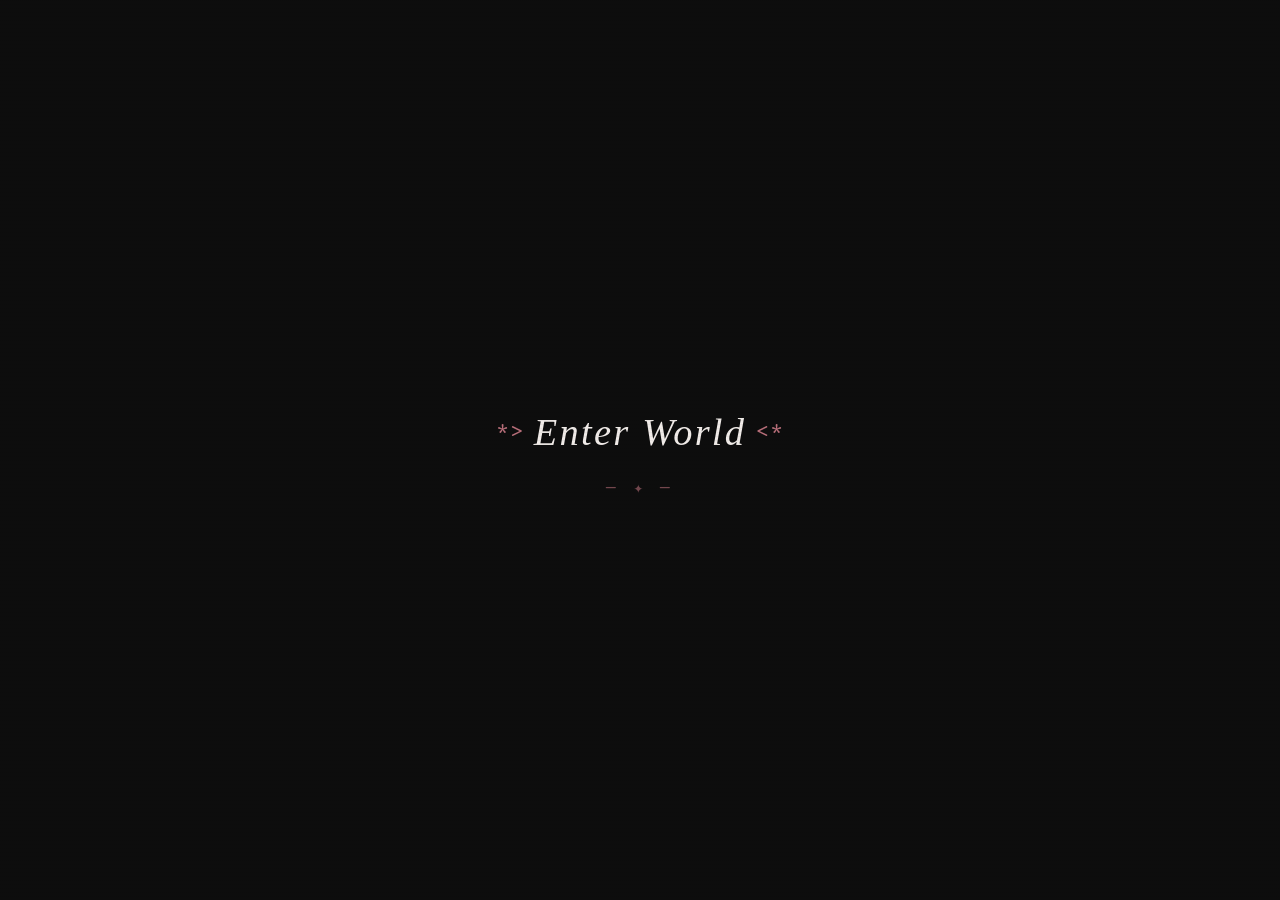
<file: index.html>
<!DOCTYPE html>
<html lang="en">
<head>
  <meta charset="UTF-8" />
  <meta name="viewport" content="width=device-width, initial-scale=1.0"/>
  <title>verkyana</title>
  <link rel="preconnect" href="https://fonts.googleapis.com">
  <link href="https://fonts.googleapis.com/css2?family=Courier+Prime:ital,wght@0,400;0,700;1,400&family=IM+Fell+English:ital@0;1&display=swap" rel="stylesheet">
  <link rel="stylesheet" href="style.css">
  <link rel="icon" type="image/png" href="asset/favicon/mainwebico/favicon.ico">
</head>
<body oncontextmenu="return false;" onselectstart="return false;" ondragstart="return false;">

  <!-- Background Video -->
  <div id="bg-video-wrap">
    <video id="bg-video" autoplay muted loop playsinline
      src="https://fern.wtf/assets/roll/yes.mp4">
    </video>
    <div id="bg-overlay"></div>
  </div>

  <!-- Background Audio -->
  <audio id="bg-music" loop>
    <source src="asset/music.mp3" type="audio/mpeg">
  </audio>

  <!-- Splash Screen -->
  <div id="splash">
    <div id="enter-world">
      <span class="asterisk">*&gt;</span>
      <span class="enter-text">Enter World</span>
      <span class="asterisk">&lt;*</span>
    </div>
    <p class="deco">— ✦ —</p>
  </div>

  <!-- Main Site -->
  <div id="site">

    <nav>
      <a href="#" class="active">Home</a>
      <a href="projects.html">Projects</a>
    </nav>

    <main class="hero">

      <!-- ╔══════════════════════════════════════════════════╗ -->
      <!-- ║                  INTRO CARD                     ║ -->
      <!-- ╚══════════════════════════════════════════════════╝ -->
      <div class="intro-card" id="introCard">

        <div class="avatar-wrap">
          <img src="asset/me.jpg" alt="Profile picture" class="avatar" />
        </div>

        <!-- Greeting -->
        <h1 class="hello">Hello World</h1>

        <!-- Typewriter -->
        <p class="typewriter-line">
          <span id="typewriter"></span><span class="caret">|</span>
        </p>


        <div class="social-icons">

          <a href="https://github.com/Keiyanas" target="_blank" class="social-btn" aria-label="GitHub">
            <svg viewBox="0 0 24 24" fill="currentColor"><path d="M12 2C6.477 2 2 6.477 2 12c0 4.418 2.865 8.166 6.839 9.489.5.092.682-.217.682-.482 0-.237-.009-.868-.013-1.703-2.782.603-3.369-1.342-3.369-1.342-.454-1.154-1.11-1.462-1.11-1.462-.908-.62.069-.608.069-.608 1.003.07 1.531 1.03 1.531 1.03.892 1.529 2.341 1.087 2.91.832.092-.647.35-1.088.636-1.338-2.22-.253-4.555-1.11-4.555-4.943 0-1.091.39-1.984 1.029-2.683-.103-.253-.446-1.27.098-2.647 0 0 .84-.269 2.75 1.025A9.578 9.578 0 0 1 12 6.836a9.59 9.59 0 0 1 2.504.337c1.909-1.294 2.747-1.025 2.747-1.025.546 1.377.202 2.394.1 2.647.64.699 1.028 1.592 1.028 2.683 0 3.842-2.339 4.687-4.566 4.935.359.309.678.919.678 1.852 0 1.336-.012 2.415-.012 2.743 0 .267.18.578.688.48C19.138 20.163 22 16.418 22 12c0-5.523-4.477-10-10-10z"/></svg>
          </a>

          <a href="https://discord.com/users/932465298248966195" target="_blank" class="social-btn" aria-label="Discord">
            <svg viewBox="0 0 24 24" fill="currentColor"><path d="M20.317 4.37a19.791 19.791 0 0 0-4.885-1.515.074.074 0 0 0-.079.037c-.21.375-.444.864-.608 1.25a18.27 18.27 0 0 0-5.487 0 12.64 12.64 0 0 0-.617-1.25.077.077 0 0 0-.079-.037A19.736 19.736 0 0 0 3.677 4.37a.07.07 0 0 0-.032.027C.533 9.046-.32 13.58.099 18.057a.082.082 0 0 0 .031.057 19.9 19.9 0 0 0 5.993 3.03.078.078 0 0 0 .084-.028c.462-.63.874-1.295 1.226-1.994a.076.076 0 0 0-.041-.106 13.107 13.107 0 0 1-1.872-.892.077.077 0 0 1-.008-.128 10.2 10.2 0 0 0 .372-.292.074.074 0 0 1 .077-.01c3.928 1.793 8.18 1.793 12.062 0a.074.074 0 0 1 .078.01c.12.098.246.198.373.292a.077.077 0 0 1-.006.127 12.299 12.299 0 0 1-1.873.892.077.077 0 0 0-.041.107c.36.698.772 1.362 1.225 1.993a.076.076 0 0 0 .084.028 19.839 19.839 0 0 0 6.002-3.03.077.077 0 0 0 .032-.054c.5-5.177-.838-9.674-3.549-13.66a.061.061 0 0 0-.031-.03zM8.02 15.33c-1.183 0-2.157-1.085-2.157-2.419 0-1.333.956-2.419 2.157-2.419 1.21 0 2.176 1.096 2.157 2.42 0 1.333-.956 2.418-2.157 2.418zm7.975 0c-1.183 0-2.157-1.085-2.157-2.419 0-1.333.955-2.419 2.157-2.419 1.21 0 2.176 1.096 2.157 2.42 0 1.333-.946 2.418-2.157 2.418z"/></svg>
          </a>

        </div>

      </div>
      <!-- end .intro-card -->

    </main>

    <footer>
      <span>VV <span class="dot">✦</span> is-a.dev</span>
      <span>&copy; 2024 Verkyana</span>
    </footer>

  </div>

  <script>
    const typewriterWords = [
      // add or remove phrases here ↑
    ];
  </script>

  <script src="script.js"></script>
</body>
</html>
</file>
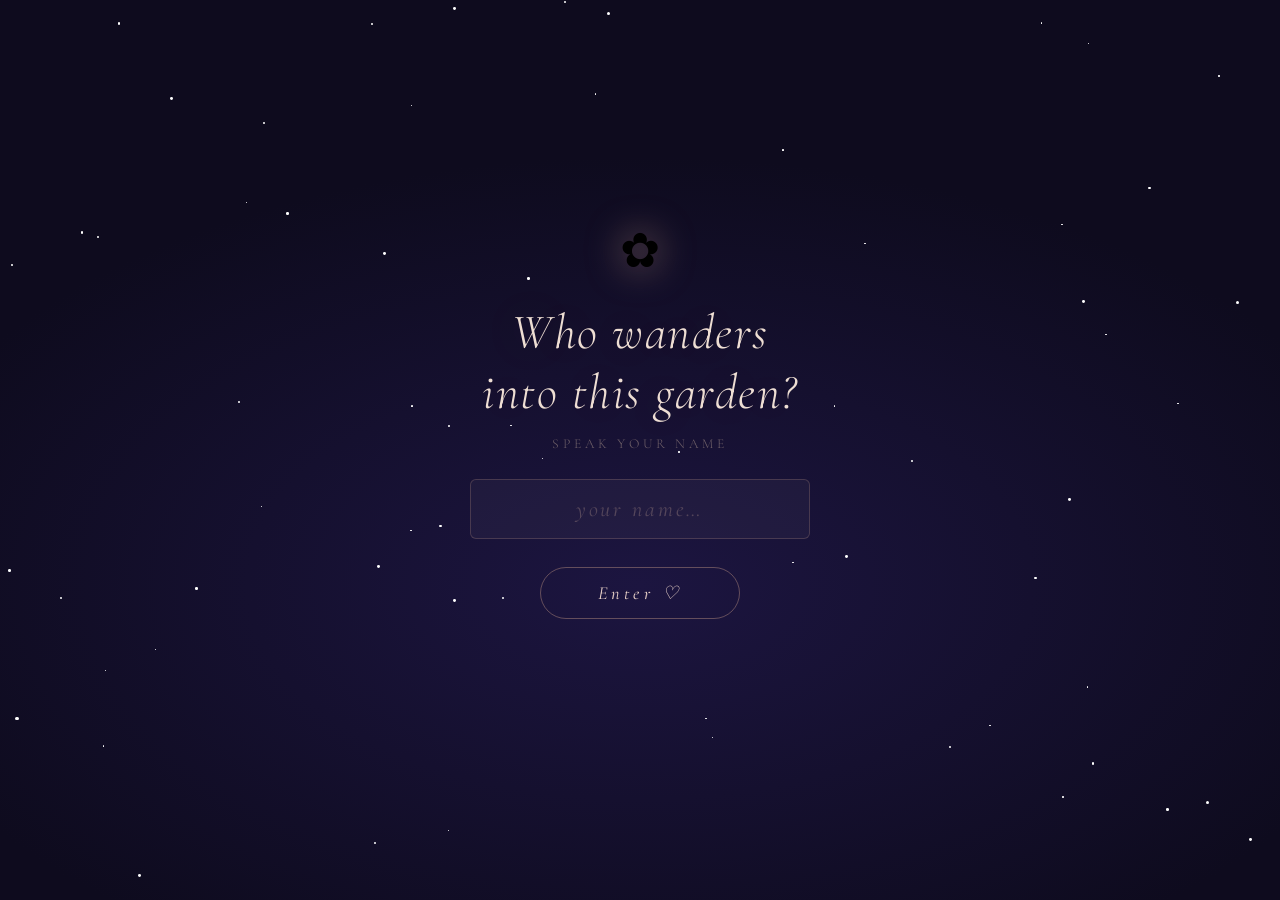
<file: edelweiss.html>
<!DOCTYPE html>
<html lang="en">
<head>
  <meta charset="UTF-8">
  <meta name="viewport" content="width=device-width, initial-scale=1.0, maximum-scale=1.0, user-scalable=no">
  <title>For You ♡</title>
  <link rel="preconnect" href="https://fonts.googleapis.com">
  <link href="https://fonts.googleapis.com/css2?family=Cormorant+Garamond:ital,wght@0,300;0,400;0,600;1,300;1,400;1,600&family=Dancing+Script:wght@400;700&display=swap" rel="stylesheet">

  <style>
    *, *::before, *::after { box-sizing: border-box; margin: 0; padding: 0; }
    html, body {
      width: 100%; height: 100%; overflow: hidden;
      font-family: 'Cormorant Garamond', Georgia, serif;
      background: #0e0b1e;
      -webkit-tap-highlight-color: transparent;
      touch-action: manipulation;
    }

    /* ── GATE ── */
    #gate {
      position: fixed; inset: 0; z-index: 100;
      display: flex; align-items: center; justify-content: center;
      background: #0e0b1e;
      transition: opacity 1.4s ease, visibility 1.4s ease;
    }
    #gate.gone { opacity: 0; visibility: hidden; pointer-events: none; }
    .gate-bg-grad {
      position: absolute; inset: 0;
      background: radial-gradient(ellipse 90% 70% at 50% 65%, #1c1540 0%, #0e0b1e 68%);
    }
    #stars { position: absolute; inset: 0; overflow: hidden; }
    .star {
      position: absolute; border-radius: 50%; background: #fff;
      animation: twinkle var(--dur) ease-in-out var(--del) infinite alternate;
    }
    @keyframes twinkle {
      from { opacity: var(--lo); transform: scale(1); }
      to   { opacity: 1; transform: scale(1.6); }
    }
    .gate-content {
      position: relative; z-index: 1;
      display: flex; flex-direction: column;
      align-items: center; gap: 1.7rem;
      padding: 2.5rem 2.5rem 3rem;
      text-align: center; width: min(420px, 92vw);
    }
    .gate-emblem {
      font-size: 3rem; line-height: 1;
      filter: drop-shadow(0 0 18px rgba(255,195,155,0.55));
      animation: emblem-float 3.8s ease-in-out infinite;
    }
    @keyframes emblem-float {
      0%,100% { transform: translateY(0) rotate(-4deg); }
      50%      { transform: translateY(-10px) rotate(4deg); }
    }
    .gate-title {
      color: rgba(255,238,224,0.93);
      font-size: clamp(2rem, 6.5vw, 3.1rem);
      font-weight: 300; font-style: italic;
      letter-spacing: 0.03em; line-height: 1.2;
      text-shadow: 0 0 55px rgba(255,175,125,0.2);
    }
    .gate-sub {
      color: rgba(200,175,158,0.5);
      font-size: clamp(0.7rem, 2.3vw, 0.85rem);
      font-weight: 300; letter-spacing: 0.28em;
      text-transform: uppercase; margin-top: -.9rem;
    }
    .gate-input {
      width: 100%; padding: 1rem 1.6rem;
      background: rgba(255,255,255,0.035);
      border: 1px solid rgba(255,200,160,0.18); border-radius: 6px;
      color: rgba(255,238,224,0.92);
      font-family: 'Cormorant Garamond', serif;
      font-size: clamp(1.15rem, 4vw, 1.38rem);
      font-style: italic; letter-spacing: 0.13em;
      text-align: center; outline: none; -webkit-appearance: none;
      transition: border-color .3s, box-shadow .3s, background .3s;
    }
    .gate-input::placeholder { color: rgba(190,160,145,0.32); }
    .gate-input:focus {
      border-color: rgba(255,200,160,0.42);
      box-shadow: 0 0 28px rgba(255,175,120,0.1);
      background: rgba(255,255,255,0.055);
    }
    .gate-input.shake { border-color: rgba(255,100,80,0.45); animation: shake .5s ease; }
    @keyframes shake {
      0%,100%{ transform:translateX(0) }
      25%    { transform:translateX(-10px) }
      75%    { transform:translateX(10px) }
    }
    .gate-btn {
      padding: .9rem 3.6rem; background: transparent;
      border: 1px solid rgba(255,200,160,0.32); border-radius: 50px;
      color: rgba(255,230,215,0.9);
      font-family: 'Cormorant Garamond', serif;
      font-size: clamp(1rem, 3.5vw, 1.15rem);
      font-style: italic; letter-spacing: 0.22em;
      cursor: pointer; -webkit-appearance: none; transition: all .35s;
    }
    .gate-btn:hover, .gate-btn:active {
      background: rgba(255,200,160,0.07);
      border-color: rgba(255,200,160,0.65);
      box-shadow: 0 0 32px rgba(255,175,120,0.15);
      transform: translateY(-2px);
    }
    .gate-err {
      color: rgba(255,140,120,0.75);
      font-size: clamp(0.78rem, 2.7vw, 0.9rem);
      font-style: italic; letter-spacing: 0.05em;
      min-height: 1.2em; opacity: 0; transition: opacity .35s;
    }
    .gate-err.on { opacity: 1; }
    .sp {
      position: fixed; pointer-events: none; border-radius: 50%;
      animation: sp-burst .9s ease-out forwards;
    }
    @keyframes sp-burst {
      0%   { transform: translate(0,0) scale(1); opacity: 1; }
      100% { transform: translate(var(--tx),var(--ty)) scale(0); opacity: 0; }
    }

    /* ── MAIN ── */
    #main {
      position: fixed; inset: 0; z-index: 10;
      display: flex; align-items: flex-end; justify-content: center;
      opacity: 0; pointer-events: none;
      transition: opacity 1s ease; overflow: hidden;
    }
    #main.on { opacity: 1; pointer-events: auto; }
    #bg { position: absolute; inset: 0; background: #0e0b1e; }
    #bg.bloom { animation: bg-bloom 6s ease-out forwards; }
    @keyframes bg-bloom {
      0%   { background: #0e0b1e; }
      18%  { background: #18103a; }
      40%  { background: #3e2255; }
      62%  { background: #8a5040; }
      80%  { background: #c8895a; }
      100% { background: #f0d4a0; }
    }
    #mist {
      position: absolute; inset: 0; pointer-events: none;
      background:
        radial-gradient(ellipse 130% 45% at 50% 100%, rgba(210,190,255,0.12) 0%, transparent 70%),
        radial-gradient(ellipse 55% 35% at 15% 90%, rgba(180,165,240,0.07) 0%, transparent 60%),
        radial-gradient(ellipse 55% 35% at 85% 90%, rgba(190,170,245,0.06) 0%, transparent 60%);
      opacity: 1; transition: opacity 5.5s ease;
    }
    #mist.clear { opacity: 0; }
    .ap {
      position: absolute; pointer-events: none; border-radius: 50%;
      background: rgba(255,235,215,0.35); opacity: 0;
      animation: ap-drift var(--d) ease-in-out var(--dl) infinite;
    }
    @keyframes ap-drift {
      0%,100%  { opacity: 0; transform: translate(0,0) scale(1); }
      10%,90%  { opacity: var(--op); }
      50%      { transform: translate(var(--tx),var(--ty)) scale(var(--sc)); }
    }
    #greeting {
      position: absolute; top: clamp(1.4rem, 5vh, 3.2rem);
      left: 50%; transform: translateX(-50%); white-space: nowrap;
      color: rgba(65,40,20,0.92);
      font-size: clamp(1.25rem, 5vw, 1.95rem);
      font-style: italic; font-weight: 300; letter-spacing: 0.07em;
      text-shadow: 0 2px 28px rgba(200,145,70,0.3);
      opacity: 0; transition: opacity 1.6s ease; z-index: 5;
    }
    #greeting.on { opacity: 1; }
    .scene-wrap {
      position: relative; z-index: 2;
      width: min(430px, 98vw); height: min(570px, 88vh);
    }
    #scene { width: 100%; height: 100%; overflow: visible; }

    /* stem draw */
    #stem { stroke-dasharray: 320; stroke-dashoffset: 320; animation: draw 1.3s ease-out .4s forwards; }
    #ss-l { stroke-dasharray: 90; stroke-dashoffset: 90; animation: draw .55s ease-out 1.4s forwards; }
    #ss-r { stroke-dasharray: 90; stroke-dashoffset: 90; animation: draw .55s ease-out 1.65s forwards; }
    @keyframes draw { to { stroke-dashoffset: 0; } }

    /* exclamations */
    .exclaim { opacity: 0; }
    .exclaim.on { animation: float-up 2.8s ease-out var(--del) infinite; }
    @keyframes float-up {
      0%   { opacity:0; transform:translateY(0); }
      12%  { opacity:1; }
      80%  { opacity:.45; }
      100% { opacity:0; transform:translateY(-52px); }
    }

    /* ── LETTER ── */
    #letter-overlay {
      position: fixed; inset: 0; z-index: 200;
      display: flex; align-items: center; justify-content: center;
      padding: 1rem; background: rgba(15,8,4,0);
      opacity: 0; visibility: hidden; pointer-events: none;
      transition: background .5s, opacity .5s, visibility .5s;
    }
    #letter-overlay.on {
      opacity: 1; visibility: visible; pointer-events: auto;
      background: rgba(15,8,4,0.72);
    }
    .letter-card {
      width: min(500px, 96vw); max-height: 88vh;
      background: #faf3e6; border-radius: 3px;
      box-shadow: 0 45px 110px rgba(0,0,0,0.48), 0 0 0 1px rgba(190,148,98,0.22), inset 0 1px 0 rgba(255,255,255,0.55);
      display: flex; flex-direction: column; overflow: hidden;
      transform: translateY(35px) scale(0.95);
      transition: transform .55s cubic-bezier(.34,1.18,.64,1);
    }
    #letter-overlay.on .letter-card { transform: translateY(0) scale(1); }
    .letter-head {
      padding: 1.7rem 2rem 1.1rem;
      background: linear-gradient(180deg, #edddc5 0%, #faf3e6 100%);
      border-bottom: 1px solid rgba(190,148,98,0.16);
      text-align: center; flex-shrink: 0;
    }
    .letter-head .seal {
      font-size: 2.1rem; display: block; margin-bottom: .35rem;
      animation: pulse-seal 3.2s ease-in-out infinite;
    }
    @keyframes pulse-seal {
      0%,100%{ transform:scale(1); opacity:.88; }
      50%    { transform:scale(1.1); opacity:1; }
    }
    .letter-head h3 {
      color: #7a5230; font-size: clamp(.8rem,2.4vw,.98rem);
      font-weight: 400; font-style: italic;
      letter-spacing: .22em; text-transform: uppercase;
    }
    .letter-body {
      flex: 1; overflow-y: auto; padding: 2rem 2.5rem;
      -webkit-overflow-scrolling: touch;
      background-image: repeating-linear-gradient(transparent 0, transparent 25px, rgba(160,118,68,0.11) 26px);
      background-size: 100% 26px; background-attachment: local;
    }
    .letter-body::-webkit-scrollbar { width: 4px; }
    .letter-body::-webkit-scrollbar-thumb { background: rgba(160,108,58,.22); border-radius: 3px; }
    .letter-text {
      font-family: 'Dancing Script', cursive;
      font-size: clamp(1.05rem, 3.9vw, 1.22rem);
      color: #3c2210; line-height: 1.92;
    }
    .letter-salutation {
      font-size: clamp(1.3rem, 5.2vw, 1.62rem);
      font-weight: 700; display: block; margin-bottom: 1.5rem;
    }
    .letter-text p { margin-bottom: 1.3rem; }
    .letter-sig {
      margin-top: 2rem; display: block;
      font-size: clamp(1.1rem, 4.2vw, 1.32rem); font-style: italic;
    }
    .letter-foot {
      padding: 1rem 2rem 1.5rem;
      border-top: 1px solid rgba(190,148,98,0.16);
      background: #faf3e6;
      display: flex; justify-content: center; flex-shrink: 0;
    }
    .btn-close {
      padding: .72rem 2.7rem;
      border: 1px solid rgba(100,62,28,.32); border-radius: 40px; background: transparent;
      color: #7a5230; font-family: 'Cormorant Garamond', serif;
      font-size: clamp(.88rem,3vw,1.04rem);
      font-style: italic; letter-spacing: .16em;
      cursor: pointer; -webkit-appearance: none; transition: all .3s;
    }
    .btn-close:hover, .btn-close:active {
      background: rgba(100,62,28,.06); border-color: rgba(100,62,28,.58);
    }

    /* ── BACK BUTTON ── */
    #back-btn {
      position: fixed; bottom: 2.4rem; left: 50%; transform: translateX(-50%);
      z-index: 50; white-space: nowrap;
      opacity: 0; visibility: hidden; transition: opacity .9s ease, visibility .9s ease;
    }
    #back-btn.on { opacity: 1; visibility: visible; }
    #back-btn a {
      display: inline-block; padding: .82rem 2.6rem;
      border: 1px solid rgba(100,68,38,.32); border-radius: 40px;
      color: rgba(78,48,22,.88); font-family: 'Cormorant Garamond', serif;
      font-size: clamp(.82rem,2.8vw,.98rem);
      font-style: italic; letter-spacing: .19em; text-decoration: none;
      background: rgba(252,243,228,.72);
      backdrop-filter: blur(7px); -webkit-backdrop-filter: blur(7px);
      box-shadow: 0 4px 22px rgba(0,0,0,.1); transition: all .3s;
    }
    #back-btn a:hover {
      transform: translateY(-2px); box-shadow: 0 8px 30px rgba(0,0,0,.14);
      background: rgba(252,243,228,.96);
    }
  </style>
</head>
<body>

<!-- ══ GATE ══ -->
<div id="gate">
  <div class="gate-bg-grad"></div>
  <div id="stars"></div>
  <div class="gate-content">
    <div class="gate-emblem">✿</div>
    <h1 class="gate-title">Who wanders<br>into this garden?</h1>
    <p class="gate-sub">Speak your name</p>
    <input type="text" id="nameInput" class="gate-input"
      placeholder="your name…"
      autocomplete="off" autocorrect="off" autocapitalize="words" spellcheck="false">
    <button class="gate-btn" id="enterBtn">Enter  ♡</button>
    <p class="gate-err" id="gateErr">This garden blooms only for one…</p>
  </div>
</div>

<!-- ══ MAIN ══ -->
<div id="main">
  <div id="bg"></div>
  <div id="mist"></div>
  <div id="greeting"></div>

  <div class="scene-wrap">
    <svg id="scene" viewBox="0 0 400 540" xmlns="http://www.w3.org/2000/svg">
      <defs>
        <filter id="woolly" x="-30%" y="-30%" width="160%" height="160%">
          <feTurbulence type="fractalNoise" baseFrequency=".75" numOctaves="4" seed="7" result="n"/>
          <feDisplacementMap in="SourceGraphic" in2="n" scale="3" xChannelSelector="R" yChannelSelector="G"/>
        </filter>
        <filter id="glow" x="-40%" y="-40%" width="180%" height="180%">
          <feGaussianBlur stdDeviation="3" result="b"/>
          <feMerge><feMergeNode in="b"/><feMergeNode in="SourceGraphic"/></feMerge>
        </filter>
        <filter id="shadow" x="-20%" y="-20%" width="150%" height="150%">
          <feDropShadow dx="2" dy="3" stdDeviation="3.5" flood-color="rgba(0,0,0,0.22)"/>
        </filter>
      </defs>

      <!-- Ground -->
      <ellipse cx="200" cy="516" rx="165" ry="14" fill="rgba(95,70,38,0.16)"/>
      <line x1="42" y1="511" x2="358" y2="511" stroke="rgba(110,82,46,0.22)" stroke-width="1.5"/>
      <path d="M80 511 Q78 500 76 509"   stroke="#7aA050" stroke-width="1.5" fill="none" opacity=".42"/>
      <path d="M86 511 Q88 499 90 509"   stroke="#8aBB60" stroke-width="1.5" fill="none" opacity=".42"/>
      <path d="M155 511 Q153 501 151 510" stroke="#7aA050" stroke-width="1.4" fill="none" opacity=".35"/>
      <path d="M258 511 Q260 500 262 510" stroke="#8aBB60" stroke-width="1.4" fill="none" opacity=".35"/>
      <path d="M318 511 Q316 500 314 510" stroke="#7aA050" stroke-width="1.5" fill="none" opacity=".42"/>
      <path d="M324 511 Q326 499 328 510" stroke="#8aBB60" stroke-width="1.5" fill="none" opacity=".42"/>

      <!-- ══ EDELWEISS PLANT ══ -->
      <!-- #edelweiss rotates via JS setAttribute: rotate(angle, 200, 509) for sway -->
      <g id="edelweiss">

        <!-- Stem -->
        <path id="stem"
          d="M200 509 C199 470 197 420 200 370 C203 320 196 268 200 215 C201 205 200 202 200 200"
          stroke="#6aa03c" stroke-width="5.5" stroke-linecap="round" fill="none"/>
        <!-- Side branches to leaves -->
        <path id="ss-l" d="M199 382 C183 371 161 366 150 360"
          stroke="#6aa03c" stroke-width="3" stroke-linecap="round" fill="none"/>
        <path id="ss-r" d="M200 330 C216 319 238 314 250 308"
          stroke="#6aa03c" stroke-width="3" stroke-linecap="round" fill="none"/>

        <!--
          LEAVES
          Each leaf is inside a wrapper <g> whose transform attribute
          is animated by JS: translate(px,py) scale(s) translate(-px,-py)
          This scales around (px,py) — the leaf attachment point.
          Initially set to scale(0) in JS before main starts.
        -->
        <g id="leaf-l-wrap">
          <path d="M150 360 C128 344 118 322 124 306 C133 300 152 311 160 330 C166 346 158 363 150 360Z"
            fill="#6a9040" opacity=".92"/>
          <path d="M150 360 C138 339 126 319 124 306"
            stroke="rgba(80,100,40,.28)" stroke-width=".9" fill="none"/>
        </g>
        <g id="leaf-r-wrap">
          <path d="M250 308 C272 295 286 271 282 255 C274 249 256 260 250 280 C244 296 248 311 250 308Z"
            fill="#7aA848" opacity=".9"/>
          <path d="M250 308 C261 288 274 267 282 255"
            stroke="rgba(80,100,40,.28)" stroke-width=".9" fill="none"/>
        </g>

        <!--
          BRACTS  (8 woolly star-petals of the edelweiss)

          Each bract has TWO nested <g> elements:
            Outer <g>: static SVG transform = translate(200,200) rotate(Ndeg)
                       This places the local origin at the flower center
                       and orients the petal outward.
            Inner <g id="b-s-N">: starts at scale(0), animated to scale(1) by JS.
                       Scaling around (0,0) of THIS group = the flower center.
                       The ellipse at cy=-32 is 32 units above the center,
                       growing outward as scale increases.
        -->

        <g transform="translate(200,200) rotate(0)">
          <g id="b-s-0" transform="scale(0)">
            <ellipse cx="0" cy="-32" rx="11" ry="24" fill="#edeee8" filter="url(#woolly)" opacity=".97"/>
            <ellipse cx="0" cy="-32" rx="5.5" ry="15" fill="#f5f5f0" opacity=".5"/>
          </g>
        </g>
        <g transform="translate(200,200) rotate(45)">
          <g id="b-s-1" transform="scale(0)">
            <ellipse cx="0" cy="-32" rx="11" ry="24" fill="#e9eae4" filter="url(#woolly)" opacity=".97"/>
            <ellipse cx="0" cy="-32" rx="5.5" ry="15" fill="#f2f2ee" opacity=".5"/>
          </g>
        </g>
        <g transform="translate(200,200) rotate(90)">
          <g id="b-s-2" transform="scale(0)">
            <ellipse cx="0" cy="-32" rx="11" ry="24" fill="#edeee8" filter="url(#woolly)" opacity=".97"/>
            <ellipse cx="0" cy="-32" rx="5.5" ry="15" fill="#f5f5f0" opacity=".5"/>
          </g>
        </g>
        <g transform="translate(200,200) rotate(135)">
          <g id="b-s-3" transform="scale(0)">
            <ellipse cx="0" cy="-32" rx="11" ry="24" fill="#ebeae5" filter="url(#woolly)" opacity=".97"/>
            <ellipse cx="0" cy="-32" rx="5.5" ry="15" fill="#f4f4f0" opacity=".5"/>
          </g>
        </g>
        <g transform="translate(200,200) rotate(180)">
          <g id="b-s-4" transform="scale(0)">
            <ellipse cx="0" cy="-32" rx="11" ry="24" fill="#edeee8" filter="url(#woolly)" opacity=".97"/>
            <ellipse cx="0" cy="-32" rx="5.5" ry="15" fill="#f5f5f0" opacity=".5"/>
          </g>
        </g>
        <g transform="translate(200,200) rotate(225)">
          <g id="b-s-5" transform="scale(0)">
            <ellipse cx="0" cy="-32" rx="11" ry="24" fill="#e9eae4" filter="url(#woolly)" opacity=".97"/>
            <ellipse cx="0" cy="-32" rx="5.5" ry="15" fill="#f2f2ee" opacity=".5"/>
          </g>
        </g>
        <g transform="translate(200,200) rotate(270)">
          <g id="b-s-6" transform="scale(0)">
            <ellipse cx="0" cy="-32" rx="11" ry="24" fill="#edeee8" filter="url(#woolly)" opacity=".97"/>
            <ellipse cx="0" cy="-32" rx="5.5" ry="15" fill="#f5f5f0" opacity=".5"/>
          </g>
        </g>
        <g transform="translate(200,200) rotate(315)">
          <g id="b-s-7" transform="scale(0)">
            <ellipse cx="0" cy="-32" rx="11" ry="24" fill="#ebeae5" filter="url(#woolly)" opacity=".97"/>
            <ellipse cx="0" cy="-32" rx="5.5" ry="15" fill="#f4f4f0" opacity=".5"/>
          </g>
        </g>

        <!--
          FLOWER CENTER — wrapper scaled via JS around pivot (200,200)
          Initially hidden; JS sets: translate(200,200) scale(0) translate(-200,-200)
        -->
        <g id="center-wrap" filter="url(#glow)">
          <circle cx="200" cy="200" r="13.5" fill="#c2bc48"/>
          <circle cx="200" cy="192" r="4.8"  fill="#aeaa3a"/>
          <circle cx="206.5" cy="205" r="4.8" fill="#c2bc48"/>
          <circle cx="193.5" cy="205" r="4.8" fill="#aeaa3a"/>
          <circle cx="200" cy="192" r="2.2"  fill="#d8d458"/>
          <circle cx="206.5" cy="205" r="2.2" fill="#d8d458"/>
          <circle cx="193.5" cy="205" r="2.2" fill="#d8d458"/>
          <circle cx="196" cy="189" r="2"    fill="rgba(255,255,255,0.55)"/>
        </g>

      </g><!-- /edelweiss -->

      <!-- EXCLAMATIONS -->
      <g id="exclaims">
        <text class="exclaim" x="162" y="163"
          font-family="Cormorant Garamond,serif" font-size="18" font-style="italic"
          fill="#c87848" style="--del:0s">!</text>
        <text class="exclaim" x="191" y="148"
          font-family="Cormorant Garamond,serif" font-size="25" font-style="italic"
          fill="#de9862" style="--del:.32s">!</text>
        <text class="exclaim" x="218" y="160"
          font-family="Cormorant Garamond,serif" font-size="17" font-style="italic"
          fill="#cc8050" style="--del:.65s">!</text>
      </g>

      <!-- CANE -->
      <g id="cane" filter="url(#shadow)" opacity="0">
        <line x1="298" y1="440" x2="290" y2="511" stroke="#7e5530" stroke-width="6" stroke-linecap="round"/>
        <path d="M298 440 Q298 413 316 413 Q334 413 334 428 Q334 444 319 446"
          stroke="#7e5530" stroke-width="6" stroke-linecap="round" stroke-linejoin="round" fill="none"/>
        <rect x="290" y="470" width="10" height="7" rx="2.5" fill="#9e6e42" opacity=".88"/>
        <ellipse cx="289" cy="513" rx="5.5" ry="3.5" fill="#4a2e14"/>
      </g>

      <!-- ENVELOPE -->
      <g id="envelope" filter="url(#shadow)" opacity="0" cursor="pointer">
        <rect x="242" y="445" width="72" height="52" rx="3" fill="#f5e8ce" stroke="#c8a870" stroke-width="1.5"/>
        <path d="M242,445 L278,469 L314,445" stroke="#c8a870" stroke-width="1" fill="none" opacity=".45"/>
        <path d="M242,497 L278,473 L314,497" stroke="#c8a870" stroke-width="1" fill="none" opacity=".3"/>
        <path id="env-flap" d="M242,445 L278,468 L314,445 L312,441 L244,441 Z"
          fill="#edd8b2" stroke="#c8a870" stroke-width="1.5"/>
        <circle cx="278" cy="470" r="9" fill="#b83530" opacity=".92"/>
        <text x="278" y="474.8" text-anchor="middle" font-size="10.5"
          fill="rgba(255,255,255,.92)" font-family="serif">♡</text>
        <text x="278" y="506" text-anchor="middle" font-size="7.5" font-style="italic"
          fill="rgba(135,98,58,.48)" font-family="Cormorant Garamond,serif">open me ♡</text>
      </g>

    </svg>
  </div>
</div>

<!-- ══ LETTER OVERLAY ══ -->
<div id="letter-overlay">
  <div class="letter-card">
    <div class="letter-head">
      <span class="seal">♡</span>
      <h3>A Letter For You</h3>
    </div>
    <div class="letter-body">
      <div class="letter-text">

        <!-- ══════════════════════════════════════════════════════════
             ✦  EDIT YOUR LETTER CONTENT BELOW  ✦
        ══════════════════════════════════════════════════════════ -->

        <span class="letter-salutation" id="letter-sal">Hello, {{name}},</span>

        <p>
          Hi, Semoga kamu menyukai bunga edelweiss ini. Bunga yang tumbuh di tempat yang tinggi dan sulit dijangkau, tapi tetap mekar dengan indahnya.
          Seperti kamu, yang selalu bisa menemukan cara untuk masuk ke dalam hatiku, meskipun aku pikir itu ngga mungkin.
        </p>

        <p>
          You are my favourite kind of quiet. The kind that feels like home. You are the calm in my storm, the gentle breeze on a hot day, the soft glow of twilight.
          With you, I can be myself without fear or pretense. You see me for who I am and love me anyway.
        </p>

        <p>
          Jujur, aku sebenernya gatau bakal bisa bikin ini atau ngga, trial & error banyak sekali yang aku alamin, tapi aku pengen banget bikin sesuatu yang spesial buat kamu, 
          sebagai ungkapan perasaan aku yang sebenernya udah lama banget pengen aku sampein ke kamu, tapi aku ga pernah nemuin cara yang tepat buat ngomonginnya. 
          Jadi, aku harap lewat bunga edelweiss ini, kamu bisa ngerasain gimana perasaan aku ke kamu, yang selalu tumbuh dan mekar walaupun di tempat yang sulit sekalipun.
        </p>

        <p>
          Aku berterimakasih banget banget banget banget sama kamu, karena kamu udah jadi bagian dari hidup aku, dan aku hampir ga bisa bayangin hidup aku tanpa kamu. 
          Kamu bikin hari-hari aku lebih cerah, lebih berwarna, dan lebih berarti; you make me feel so special and loved, and I hope I can make you feel the same way too.
        </p>

        <p>
          Aku mau berterimakasih juga karena kamu selalu support aku, dengerin aku, dan ngertiin aku, bahkan ketika aku lagi down atau lagi banyak pikiran, nemenin aku bikin ini.
          Dan terutama untuk bisa tinggal dihati aku, yang mungkin agak ribet dan penuh dengan hal-hal random, tapi kamu selalu bisa nerima aku apa adanya, dan itu berarti banget buat aku.
          Apalagi selama ini yaitu udah mau 6 bulan kita kenal dan berhubungan.
          Aku ngerasa kita udah kayak temen deket yang udah kenal lama, tapi juga ada perasaan spesial yang bikin aku selalu pengen deket sama kamu, dan itu bikin aku makin sayang sama kamu setiap harinya.
        </p>

        <p>
          Thank you for being exactly who you are.
          I wouldn't change a single thing about you.
        </p>

        <!-- ADD MORE PARAGRAPHS HERE — just copy a block: -->

        <span class="letter-sig">
          Forever yours, with all my love 🌸
        </span>

        <!-- ══════════════════════════════════════════════════════════ -->
      </div>
    </div>
    <div class="letter-foot">
      <button class="btn-close" id="closeLetter">Close the letter  ♡</button>
    </div>
  </div>
</div>

<!-- BACK BUTTON -->
<div id="back-btn">
  <a href="projects.html">← Return to Projects</a>
</div>

<script>
// ╔══════════════════════════════════════════════════════╗
// ║   ★  C O N F I G U R A T I O N  —  EDIT HERE  ★    ║
// ╚══════════════════════════════════════════════════════╝
const CONFIG = {
  allowedName: "Tania",          // ← The name they must type (case-insensitive)
  displayName:  "Tania",         // ← Name shown in greeting and letter
  greeting:    "For you, {name}  ✦",  // ← {name} is replaced automatically
};

// DOM refs
const gate          = document.getElementById('gate');
const nameInput     = document.getElementById('nameInput');
const enterBtn      = document.getElementById('enterBtn');
const gateErr       = document.getElementById('gateErr');
const mainEl        = document.getElementById('main');
const bgEl          = document.getElementById('bg');
const mistEl        = document.getElementById('mist');
const greetingEl    = document.getElementById('greeting');
const caneEl        = document.getElementById('cane');
const envelopeEl    = document.getElementById('envelope');
const envFlap       = document.getElementById('env-flap');
const letterOverlay = document.getElementById('letter-overlay');
const closeLetter   = document.getElementById('closeLetter');
const letterSal     = document.getElementById('letter-sal');
const backBtn       = document.getElementById('back-btn');

// ── Stars ──
(function(){
  const c = document.getElementById('stars');
  for (let i = 0; i < 65; i++){
    const s = document.createElement('div');
    s.className = 'star';
    const sz = .9 + Math.random() * 2.2;
    s.style.cssText = `width:${sz}px;height:${sz}px;
      left:${Math.random()*100}%;top:${Math.random()*100}%;
      --dur:${2+Math.random()*4}s;--del:${Math.random()*5}s;
      --lo:${.08+Math.random()*.25};`;
    c.appendChild(s);
  }
})();

// ── Gate logic ──
function tryEnter() {
  const val = nameInput.value.trim();
  if (val.toLowerCase() === CONFIG.allowedName.toLowerCase()) {
    burst(enterBtn);
    setTimeout(() => { gate.classList.add('gone'); setTimeout(startMain, 900); }, 650);
  } else {
    nameInput.classList.add('shake');
    gateErr.classList.add('on');
    nameInput.value = '';
    setTimeout(() => nameInput.classList.remove('shake'), 600);
    nameInput.focus();
  }
}
enterBtn.addEventListener('click', tryEnter);
nameInput.addEventListener('keydown', e => { if (e.key==='Enter') tryEnter(); });

function burst(el) {
  const r = el.getBoundingClientRect();
  const cx = r.left + r.width/2, cy = r.top + r.height/2;
  for (let i = 0; i < 18; i++){
    const d = document.createElement('div');
    d.className = 'sp';
    const ang = (i/18)*Math.PI*2, dist = 38 + Math.random()*58, sz = 4 + Math.random()*5;
    d.style.cssText = `left:${cx-sz/2}px;top:${cy-sz/2}px;width:${sz}px;height:${sz}px;
      background:hsl(${8+Math.random()*42},75%,72%);
      --tx:${Math.cos(ang)*dist}px;--ty:${Math.sin(ang)*dist}px;
      animation-duration:${.7+Math.random()*.55}s;`;
    document.body.appendChild(d);
    d.addEventListener('animationend', () => d.remove());
  }
}

// ══════════════════════════════════════════════════════════════
//  SVG ANIMATION
// ══════════════════════════════════════════════════════════════

function easeOutBack(t) {
  // Bouncy overshoot ease
  const c1 = 1.70158, c3 = c1 + 1;
  return 1 + c3 * Math.pow(t - 1, 3) + c1 * Math.pow(t - 1, 2);
}
function easeOutCubic(t) { return 1 - Math.pow(1 - t, 3); }

function animateScale00(el, from, to, dur, delay) {
  setTimeout(() => {
    let t0 = null;
    function frame(ts) {
      if (!t0) t0 = ts;
      const p = Math.min((ts - t0) / dur, 1);
      const s = from + (to - from) * easeOutBack(p);
      el.setAttribute('transform', `scale(${s.toFixed(4)})`);
      if (p < 1) requestAnimationFrame(frame);
    }
    requestAnimationFrame(frame);
  }, delay);
}

function animateScalePivot(el, px, py, from, to, dur, delay) {
  setTimeout(() => {
    let t0 = null;
    function frame(ts) {
      if (!t0) t0 = ts;
      const p = Math.min((ts - t0) / dur, 1);
      const s = from + (to - from) * easeOutBack(p);
      el.setAttribute('transform',
        `translate(${px},${py}) scale(${s.toFixed(4)}) translate(${-px},${-py})`);
      if (p < 1) requestAnimationFrame(frame);
    }
    requestAnimationFrame(frame);
  }, delay);
}

/** Fade in an SVG element by animating its opacity attribute */
function animateFade(el, from, to, dur, delay) {
  setTimeout(() => {
    let t0 = null;
    function frame(ts) {
      if (!t0) t0 = ts;
      const p = Math.min((ts - t0) / dur, 1);
      const v = from + (to - from) * easeOutCubic(p);
      el.setAttribute('opacity', v.toFixed(3));
      if (p < 1) requestAnimationFrame(frame);
    }
    requestAnimationFrame(frame);
  }, delay);
}

function startSway(el, cx, cy, delay) {
  setTimeout(() => {
    let t0 = null;
    function frame(ts) {
      if (!t0) t0 = ts;
      const elapsed = (ts - t0) / 1000;
      const angle = Math.sin(elapsed * (Math.PI / 2.1)) * 1.5;
      el.setAttribute('transform', `rotate(${angle.toFixed(3)},${cx},${cy})`);
      requestAnimationFrame(frame);
    }
    requestAnimationFrame(frame);
  }, delay);
}

function spawnAtmosphere() {
  for (let i = 0; i < 16; i++){
    const p = document.createElement('div');
    p.className = 'ap';
    const sz = 4 + Math.random()*6;
    p.style.cssText = `width:${sz}px;height:${sz}px;
      left:${4+Math.random()*92}%;top:${8+Math.random()*78}%;
      --d:${7+Math.random()*10}s;--dl:${Math.random()*8}s;
      --op:${.2+Math.random()*.3};
      --tx:${-45+Math.random()*90}px;--ty:${18+Math.random()*65}px;
      --sc:${.65+Math.random()*.7};`;
    mainEl.appendChild(p);
  }
}

// ── Main sequence ──
function startMain() {
  mainEl.classList.add('on');
  requestAnimationFrame(() => bgEl.classList.add('bloom'));
  spawnAtmosphere();

  // ── Hide things at scale(0) before animating them in ──
  // Leaves: pivot at their stem attachment points
  document.getElementById('leaf-l-wrap')
    .setAttribute('transform', 'translate(150,360) scale(0) translate(-150,-360)');
  document.getElementById('leaf-r-wrap')
    .setAttribute('transform', 'translate(250,308) scale(0) translate(-250,-308)');
  // Center: pivot at flower center (200,200)
  document.getElementById('center-wrap')
    .setAttribute('transform', 'translate(200,200) scale(0) translate(-200,-200)');

  // Mist clears as background brightens
  setTimeout(() => mistEl.classList.add('clear'), 4200);

  // ── LEAVES grow in ──
  animateScalePivot(document.getElementById('leaf-l-wrap'), 150, 360, 0, 1, 650, 1350);
  animateScalePivot(document.getElementById('leaf-r-wrap'), 250, 308, 0, 1, 650, 1620);

  // ── BRACTS bloom one by one ──
  for (let i = 0; i < 8; i++) {
    animateScale00(document.getElementById(`b-s-${i}`), 0, 1, 520, 2000 + i * 165);
  }

  // ── FLOWER CENTER pops ──
  animateScalePivot(document.getElementById('center-wrap'), 200, 200, 0, 1, 700, 3380);

  // ── SWAY — rotates whole plant around stem base (200, 509) ──
  startSway(document.getElementById('edelweiss'), 200, 509, 4300);

  // ── EXCLAMATIONS ──
  setTimeout(() => {
    document.querySelectorAll('.exclaim').forEach(e => e.classList.add('on'));
  }, 3650);

  // ── CANE & ENVELOPE fade in ──
  animateFade(caneEl,    0, 1, 1100, 3900);
  animateFade(envelopeEl, 0, 1, 1100, 4300);

  // ── GREETING ──
  setTimeout(() => {
    greetingEl.textContent = CONFIG.greeting.replace('{name}', CONFIG.displayName);
    greetingEl.classList.add('on');
  }, 4650);

  // Pre-fill letter salutation with the display name
  letterSal.textContent = `Hello, ${CONFIG.displayName},`;
}

// ── Envelope → Letter ──
function openEnvelope() {
  // CSS transform on the SVG <path> (an HTML-style element transform) — fine for a single path
  envFlap.style.transformOrigin = '278px 441px';
  envFlap.style.transition      = 'transform .5s ease, opacity .4s';
  envFlap.style.transform       = 'scaleY(-1)';
  envFlap.style.opacity         = '.35';
  setTimeout(() => letterOverlay.classList.add('on'), 480);
}
envelopeEl.addEventListener('click',    openEnvelope);
envelopeEl.addEventListener('touchend', e => { e.preventDefault(); openEnvelope(); });

// Close letter → show back button
closeLetter.addEventListener('click', () => {
  letterOverlay.classList.remove('on');
  setTimeout(() => backBtn.classList.add('on'), 750);
});
letterOverlay.addEventListener('click', e => {
  if (e.target === letterOverlay) closeLetter.click();
});
</script>
</body>
</html>
</file>
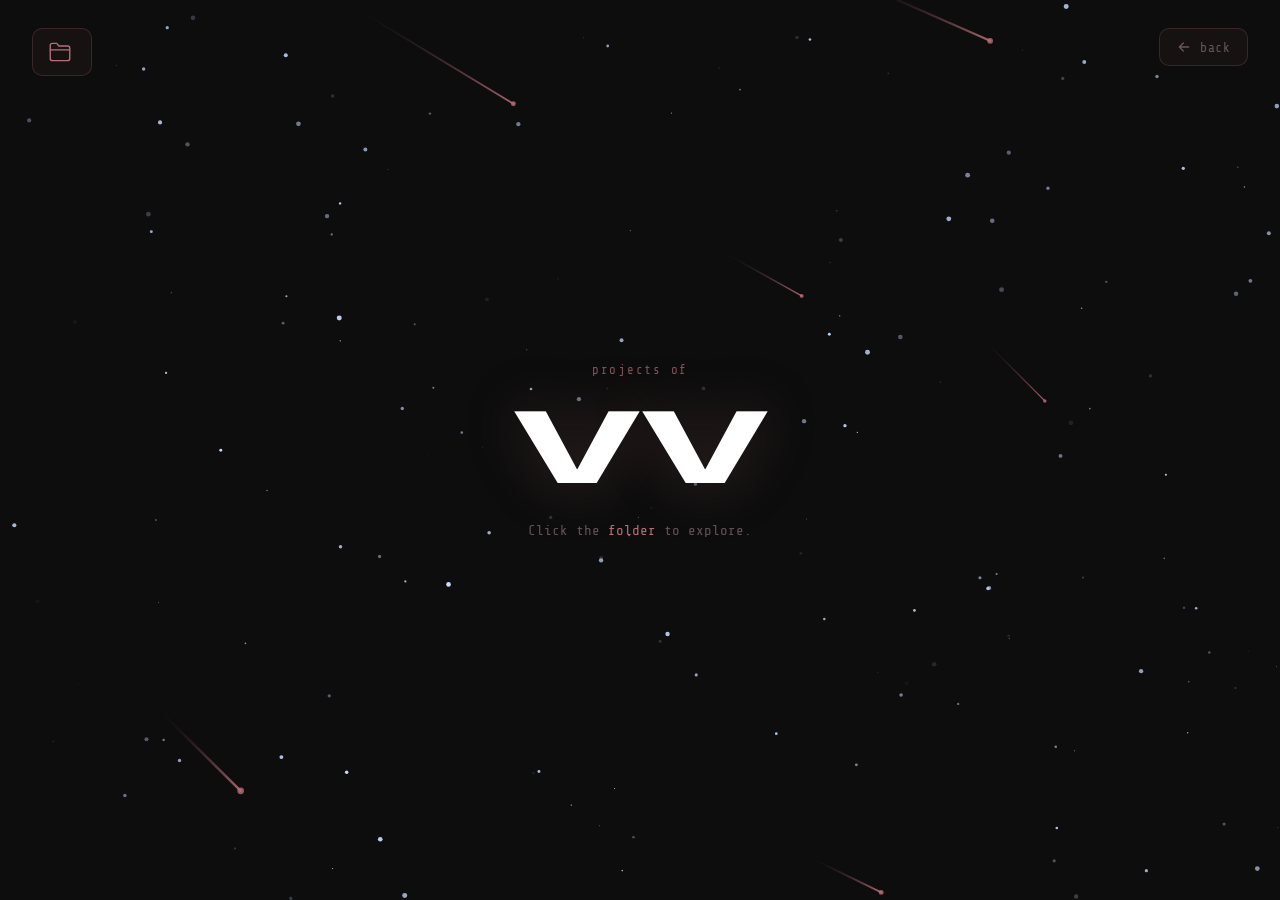
<file: projects.html>
<!DOCTYPE html>
<html lang="en">
<head>
  <meta charset="UTF-8" />
  <meta name="viewport" content="width=device-width, initial-scale=1.0" />
  <title>Projects</title>
  <link rel="preconnect" href="https://fonts.googleapis.com" />
  <link rel="preconnect" href="https://fonts.gstatic.com" crossorigin />
  <link href="https://fonts.googleapis.com/css2?family=Share+Tech+Mono&family=Syne:wght@400;600;800&display=swap" rel="stylesheet" />
  <link rel="stylesheet" href="projects.css" />
  <link rel="icon" type="image/x-icon" href="asset/favicon/favicon.ico" />
</head>
<body oncontextmenu="return false;" onselectstart="return false;" ondragstart="return false;">

  <!-- Space canvas -->
  <canvas id="spaceCanvas"></canvas>

  <!-- Top-left: Folder -->
  <div class="folder-wrapper" id="folderWrapper">
    <button class="folder-btn" id="folderBtn" aria-expanded="false" aria-label="Open projects folder">
      <svg class="folder-icon" id="folderIcon" viewBox="0 0 48 48" fill="none" xmlns="http://www.w3.org/2000/svg">
        <path d="M6 12C6 9.79 7.79 8 10 8H18L22 13H38C40.21 13 42 14.79 42 17V36C42 38.21 40.21 40 38 40H10C7.79 40 6 38.21 6 36V12Z"
              stroke="currentColor" stroke-width="2.5" stroke-linejoin="round" fill="none"/>
        <path d="M6 20H42" stroke="currentColor" stroke-width="2" stroke-linecap="round"/>
      </svg>
    </button>

    <!-- Dropdown -->
    <nav class="folder-dropdown" id="folderDropdown" aria-hidden="true">
      <div class="dropdown-inner">
        <p class="dropdown-header">//- select a project</p>
        <ul class="project-list" id="projectList">
          <!-- Populated via JS — edit projects.js to add/remove -->
        </ul>
      </div>
    </nav>
  </div>

  <!-- Top-right: Back button -->
  <a href="index.html" class="back-btn" id="backBtn">
    <svg viewBox="0 0 24 24" fill="none" xmlns="http://www.w3.org/2000/svg">
      <path d="M19 12H5M5 12L11 6M5 12L11 18" stroke="currentColor" stroke-width="2" stroke-linecap="round" stroke-linejoin="round"/>
    </svg>
    <span>back</span>
  </a>

  <!-- Centre content -->
  <main class="hero">
    <p class="hero-tag">projects of</p>
    <h1 class="hero-title">VV</h1>
    <p class="hero-sub">Click the <strong>folder</strong> to explore.</p>
  </main>

  <script src="projects.js"></script>
</body>
</html>
</file>
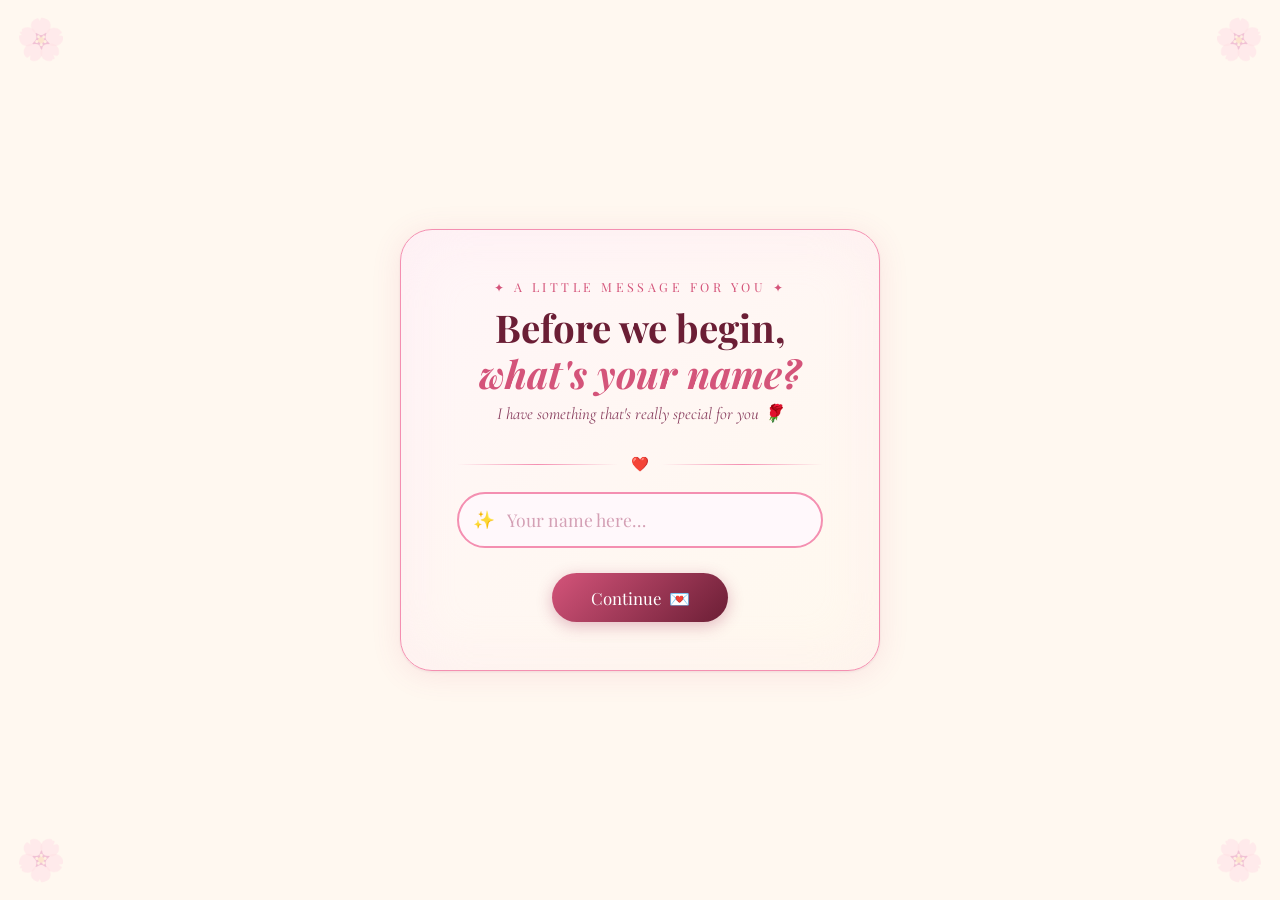
<file: valentine.html>
<!DOCTYPE html>
<html lang="en">
<head>
  <meta charset="UTF-8" />
  <meta name="viewport" content="width=device-width, initial-scale=1.0"/>
  <title>Special Day !</title>
  <link rel="icon" type="image/x-icon" href="asset/favicon/mainwebico/favicon.ico" />
  <link href="https://fonts.googleapis.com/css2?family=Playfair+Display:ital,wght@0,400;0,700;1,400;1,700&family=Cormorant+Garamond:ital,wght@0,300;0,400;1,300;1,400&display=swap" rel="stylesheet"/>
  <style>
    :root {
      --pink-light:   #fce4ec;
      --pink-mid:     #f48fb1;
      --pink-deep:    #d4547a;
      --pink-dark:    #a0294e;
      --wine:         #6b1e35;
      --yellow-soft:  #fdf3c8;
      --yellow-warm:  #f5d76e;
      --yellow-gold:  #e8b84b;
      --cream:        #fff8f0;
      --text-dark:    #3d1028;
    }

    *, *::before, *::after { box-sizing: border-box; margin: 0; padding: 0; }

    body {
      min-height: 100vh;
      background: var(--cream);
      font-family: 'Cormorant Garamond', serif;
      color: var(--text-dark);
      overflow-x: hidden;
      position: relative;
    }

    /* ── Petal rain background ── */
    .petals-bg {
      position: fixed; inset: 0;
      pointer-events: none;
      z-index: 0;
      overflow: hidden;
    }
    .petal {
      position: absolute;
      top: -60px;
      font-size: 1.4rem;
      opacity: 0;
      animation: fall linear infinite;
    }
    @keyframes fall {
      0%   { opacity: 0; transform: translateY(0) rotate(0deg); }
      5%   { opacity: 0.7; }
      90%  { opacity: 0.5; }
      100% { opacity: 0; transform: translateY(110vh) rotate(360deg); }
    }

    /* ── Screens ── */
    .screen {
      display: none;
      flex-direction: column;
      align-items: center;
      justify-content: center;
      min-height: 100vh;
      padding: 2rem;
      position: relative;
      z-index: 1;
    }
    .screen.active { display: flex; }

    /* ── Decorative corner roses ── */
    .corner {
      position: fixed;
      font-size: 2.5rem;
      opacity: 0.22;
      pointer-events: none;
      z-index: 0;
    }
    .corner.tl { top: 1rem; left: 1rem; }
    .corner.tr { top: 1rem; right: 1rem; transform: scaleX(-1); }
    .corner.bl { bottom: 1rem; left: 1rem; transform: scaleY(-1); }
    .corner.br { bottom: 1rem; right: 1rem; transform: scale(-1,-1); }

    /* ── Card ── */
    .card {
      background: linear-gradient(145deg, #fff5f8 0%, #fff9ee 100%);
      border: 1.5px solid var(--pink-mid);
      border-radius: 2rem;
      padding: 3rem 3.5rem;
      max-width: 480px;
      width: 100%;
      text-align: center;
      box-shadow:
        0 4px 30px rgba(212,84,122,0.12),
        0 1px 3px rgba(107,30,53,0.08),
        inset 0 0 60px rgba(252,228,236,0.4);
      animation: cardIn 0.7s cubic-bezier(.22,1,.36,1) both;
    }
    @keyframes cardIn {
      from { opacity:0; transform: translateY(30px) scale(0.96); }
      to   { opacity:1; transform: translateY(0) scale(1); }
    }

    .card-label {
      font-family: 'Playfair Display', serif;
      font-size: 0.78rem;
      letter-spacing: 0.28em;
      text-transform: uppercase;
      color: var(--pink-deep);
      margin-bottom: 0.6rem;
    }

    h1 {
      font-family: 'Playfair Display', serif;
      font-size: clamp(1.8rem, 4vw, 2.4rem);
      color: var(--wine);
      line-height: 1.2;
      margin-bottom: 0.4rem;
    }
    h1 em { color: var(--pink-deep); font-style: italic; }

    .subtitle {
      font-size: 1.05rem;
      color: #8a4060;
      margin-bottom: 2rem;
      font-style: italic;
    }

    /* ── Name input ── */
    .input-wrap {
      position: relative;
      margin-bottom: 1.6rem;
    }
    .input-wrap input {
      width: 100%;
      padding: 0.9rem 1.2rem 0.9rem 3rem;
      border: 2px solid var(--pink-mid);
      border-radius: 2rem;
      font-family: 'Playfair Display', serif;
      font-size: 1.1rem;
      color: var(--wine);
      background: #fff8fb;
      outline: none;
      transition: border-color 0.25s, box-shadow 0.25s;
    }
    .input-wrap input:focus {
      border-color: var(--pink-dark);
      box-shadow: 0 0 0 3px rgba(212,84,122,0.15);
    }
    .input-wrap input::placeholder { color: #d4a0b5; }
    .input-icon {
      position: absolute;
      left: 1rem;
      top: 50%;
      transform: translateY(-50%);
      font-size: 1.1rem;
    }

    /* ── Buttons ── */
    .btn-primary {
      display: inline-flex;
      align-items: center;
      gap: 0.5rem;
      padding: 0.85rem 2.4rem;
      background: linear-gradient(135deg, var(--pink-deep), var(--wine));
      color: #fff;
      border: none;
      border-radius: 2rem;
      font-family: 'Playfair Display', serif;
      font-size: 1.05rem;
      cursor: pointer;
      transition: transform 0.18s, box-shadow 0.18s;
      box-shadow: 0 4px 16px rgba(160,41,78,0.3);
    }
    .btn-primary:hover {
      transform: translateY(-2px);
      box-shadow: 0 7px 24px rgba(160,41,78,0.38);
    }
    .btn-primary:active { transform: translateY(0); }

    /* ── Yes/No screen ── */
    #screen-question h1 { font-size: clamp(1.6rem, 3.5vw, 2.2rem); margin-bottom: 0.3rem; }
    #screen-question .name-display {
      color: var(--pink-deep);
      font-style: italic;
    }

    .btn-area {
      display: flex;
      align-items: center;
      justify-content: center;
      gap: 1.5rem;
      margin-top: 2.2rem;
      flex-wrap: wrap;
    }

    .btn-yes {
      display: inline-flex;
      align-items: center;
      gap: 0.4rem;
      padding: 0.85rem 2rem;
      background: linear-gradient(135deg, var(--pink-mid), var(--pink-deep));
      color: #fff;
      border: none;
      border-radius: 2rem;
      font-family: 'Playfair Display', serif;
      font-size: 1.1rem;
      cursor: pointer;
      transition: font-size 0.35s cubic-bezier(.34,1.56,.64,1),
                  padding 0.35s cubic-bezier(.34,1.56,.64,1),
                  box-shadow 0.3s, transform 0.18s;
      box-shadow: 0 4px 18px rgba(212,84,122,0.3);
      white-space: nowrap;
    }
    .btn-yes:hover {
      transform: scale(1.04);
      box-shadow: 0 6px 24px rgba(212,84,122,0.45);
    }

    .btn-no {
      display: inline-flex;
      align-items: center;
      gap: 0.4rem;
      padding: 0.7rem 1.8rem;
      background: transparent;
      color: var(--pink-dark);
      border: 2px solid var(--pink-mid);
      border-radius: 2rem;
      font-family: 'Playfair Display', serif;
      font-size: 1rem;
      cursor: pointer;
      transition: opacity 0.3s, transform 0.3s, font-size 0.3s;
      white-space: nowrap;
    }
    .btn-no:hover { background: var(--pink-light); }

    .no-hint {
      font-size: 0.82rem;
      color: #c07090;
      margin-top: 0.8rem;
      min-height: 1.2em;
      font-style: italic;
      transition: opacity 0.4s;
    }

    /* ── Flower screen ── */
    #screen-flowers { background: none; }
    #screen-flowers .card {
      max-width: 540px;
      padding: 2.5rem 3rem 3rem;
    }

    .bouquet-wrap {
      display: flex;
      justify-content: center;
      margin: 1.2rem 0;
      animation: floatBouquet 3.5s ease-in-out infinite;
    }
    @keyframes floatBouquet {
      0%,100% { transform: translateY(0); }
      50%      { transform: translateY(-10px); }
    }

    .message-block {
      margin-top: 1.2rem;
    }
    .personal-message {
      font-size: 1.25rem;
      color: #8a3055;
      line-height: 1.6;
      font-style: italic;
      margin-bottom: 0.5rem;
    }
    .recipient-name {
      font-family: 'Playfair Display', serif;
      font-size: 2rem;
      color: var(--wine);
      font-weight: 700;
    }
    .recipient-name em { color: var(--pink-deep); font-style: italic; }

    .hearts-row {
      font-size: 1.3rem;
      letter-spacing: 0.3em;
      margin: 1rem 0 0;
      animation: heartPulse 1.2s ease-in-out infinite;
    }
    @keyframes heartPulse {
      0%,100% { transform: scale(1); }
      50%      { transform: scale(1.12); }
    }

    /* ── Entry animations ── */
    .fade-up {
      opacity: 0;
      transform: translateY(22px);
      animation: fadeUp 0.7s cubic-bezier(.22,1,.36,1) forwards;
    }
    @keyframes fadeUp {
      to { opacity:1; transform: translateY(0); }
    }

    /* ── Ribbon divider ── */
    .ribbon {
      display: flex;
      align-items: center;
      gap: 0.8rem;
      margin: 1.2rem 0;
      color: var(--pink-mid);
      font-size: 0.9rem;
    }
    .ribbon::before, .ribbon::after {
      content: '';
      flex: 1;
      height: 1px;
      background: linear-gradient(to right, transparent, var(--pink-mid), transparent);
    }

    /* confetti burst */
    .confetti-piece {
      position: fixed;
      width: 10px; height: 10px;
      border-radius: 2px;
      pointer-events: none;
      z-index: 999;
      animation: confettiFly 1.4s ease-out forwards;
    }
    @keyframes confettiFly {
      0%   { opacity:1; transform: translate(0,0) rotate(0deg) scale(1); }
      100% { opacity:0; transform: translate(var(--dx), var(--dy)) rotate(var(--dr)) scale(0.4); }
    }
  </style>
</head>
<body oncontextmenu="return false;" onselectstart="return false;" ondragstart="return false;"
>

<!-- Corner deco -->
<div class="corner tl">🌸</div>
<div class="corner tr">🌸</div>
<div class="corner bl">🌸</div>
<div class="corner br">🌸</div>

<!-- Petal rain -->
<div class="petals-bg" id="petals"></div>

<!-- ══════════════════════════════════
     SCREEN 1 — Name Entry
═══════════════════════════════════ -->
<div class="screen active" id="screen-name">
  <div class="card">
    <p class="card-label">✦ A Little Message For You ✦</p>
    <h1>Before we begin,<br/><em>what's your name?</em></h1>
    <p class="subtitle">I have something that's really special for you 🌹</p>

    <div class="ribbon">❤️</div>

    <div class="input-wrap">
      <span class="input-icon">✨</span>
      <input type="text" id="nameInput" placeholder="Your name here…" maxlength="30" autocomplete="off"/>
    </div>
    <button class="btn-primary" onclick="goToQuestion()">
      Continue &nbsp;💌
    </button>
  </div>
</div>

<!-- ══════════════════════════════════
     SCREEN 2 — Yes / No Question
═══════════════════════════════════ -->
<div class="screen" id="screen-question">
  <div class="card">
    <p class="card-label">✦ A Very Important Question ✦</p>
    <h1><span class="name-display" id="qName"></span>,<br/>Do you really love me?</h1>
    <p class="subtitle">Choose wisely…</p>
    <div class="ribbon">🌸</div>

    <div class="btn-area">
      <button class="btn-yes" id="btnYes" onclick="goToFlowers()">
        Yes! 🥰
      </button>
      <button class="btn-no" id="btnNo" onclick="pressNo()">
        No 🙁
      </button>
    </div>
    <p class="no-hint" id="noHint"></p>
  </div>
</div>

<!-- ══════════════════════════════════
     SCREEN 3 — Flowers & Message
═══════════════════════════════════ -->
<div class="screen" id="screen-flowers">
  <div class="card">
    <p class="card-label" style="animation-delay:0.1s">✦ With All My Heart ✦</p>

    <!-- ── Personalised text ABOVE bouquet ── -->
    <!-- ✏️  EDIT YOUR MESSAGE BELOW -->
    <div class="message-block fade-up" style="animation-delay:0.2s; margin-bottom:0;">
      <p class="personal-message" id="personalMsg">
        Hey sayang !, Aku bikin website ini yang ngga seberapa untukmu,
        jujur aku ga ekspek kita bakal selama ini karena aku banyak kurangnya daripada
        kelebihan nya, kamu itu perempuan terbaik yang pernah berhubungan dengan aku,
        maaf aku cuman manusia biasa yang ngga bisa apa-apa, tapi aku bakal tetep cinta
        sayang dan kasih yang terbaik buat kamu, I love you so much sayangku 🤍🌷
      </p>
    </div>
    <!-- ✏️  END OF MESSAGE -->

    <div class="ribbon fade-up" style="animation-delay:0.4s">🌹</div>

    <!-- SVG Bouquet -->
    <div class="bouquet-wrap fade-up" style="animation-delay:0.55s">
      <svg width="280" height="300" viewBox="0 0 280 300" fill="none" xmlns="http://www.w3.org/2000/svg">
        <!-- Stems -->
        <path d="M100 260 Q90 200 110 160" stroke="#4a8c3f" stroke-width="3.5" stroke-linecap="round"/>
        <path d="M130 265 Q128 200 130 155" stroke="#4a8c3f" stroke-width="3.5" stroke-linecap="round"/>
        <path d="M158 262 Q168 200 152 158" stroke="#4a8c3f" stroke-width="3.5" stroke-linecap="round"/>
        <path d="M82 258 Q68 200 88 148" stroke="#4a8c3f" stroke-width="3" stroke-linecap="round"/>
        <path d="M178 256 Q192 198 172 145" stroke="#4a8c3f" stroke-width="3" stroke-linecap="round"/>
        <!-- Leaves -->
        <ellipse cx="95" cy="210" rx="13" ry="7" fill="#66bb6a" transform="rotate(-30 95 210)"/>
        <ellipse cx="148" cy="215" rx="13" ry="7" fill="#66bb6a" transform="rotate(20 148 215)"/>
        <ellipse cx="78" cy="205" rx="11" ry="6" fill="#81c784" transform="rotate(-40 78 205)"/>
        <ellipse cx="170" cy="205" rx="11" ry="6" fill="#81c784" transform="rotate(35 170 205)"/>
        <ellipse cx="128" cy="218" rx="10" ry="5" fill="#a5d6a7" transform="rotate(-10 128 218)"/>

        <!-- Ribbon / Wrap -->
        <path d="M75 255 Q140 240 205 255 L198 278 Q140 268 82 278 Z" fill="#f48fb1" opacity="0.85"/>
        <path d="M82 278 Q140 268 198 278 L196 285 Q140 276 84 285 Z" fill="#d4547a" opacity="0.9"/>
        <!-- Bow -->
        <ellipse cx="140" cy="253" rx="18" ry="10" fill="#e91e8c" opacity="0.7" transform="rotate(-15 140 253)"/>
        <ellipse cx="140" cy="253" rx="18" ry="10" fill="#e91e8c" opacity="0.7" transform="rotate(15 140 253)"/>
        <circle cx="140" cy="253" r="7" fill="#f48fb1"/>

        <!-- ── Rose 1 (centre, deep pink) ── -->
        <g transform="translate(130,155)">
          <circle cx="0" cy="0" r="20" fill="#e8759a"/>
          <ellipse cx="-8" cy="-5" rx="13" ry="11" fill="#d4547a" opacity="0.85"/>
          <ellipse cx="8"  cy="-5" rx="13" ry="11" fill="#d4547a" opacity="0.85"/>
          <ellipse cx="0"  cy="-12" rx="10" ry="9"  fill="#c43c6a" opacity="0.75"/>
          <ellipse cx="-6" cy="6"  rx="10" ry="8"   fill="#e8759a" opacity="0.9"/>
          <ellipse cx="6"  cy="6"  rx="10" ry="8"   fill="#e8759a" opacity="0.9"/>
          <circle cx="0" cy="0" r="7" fill="#a0294e"/>
          <circle cx="0" cy="0" r="3.5" fill="#7d1e3d"/>
        </g>

        <!-- ── Rose 2 (left, soft pink) ── -->
        <g transform="translate(100,148)">
          <circle cx="0" cy="0" r="17" fill="#f48fb1"/>
          <ellipse cx="-7" cy="-4" rx="11" ry="9" fill="#e8759a" opacity="0.85"/>
          <ellipse cx="7"  cy="-4" rx="11" ry="9" fill="#e8759a" opacity="0.85"/>
          <ellipse cx="0"  cy="-10" rx="8"  ry="7" fill="#d4547a" opacity="0.75"/>
          <ellipse cx="-5" cy="5"  rx="8"  ry="7" fill="#f48fb1" opacity="0.9"/>
          <ellipse cx="5"  cy="5"  rx="8"  ry="7" fill="#f48fb1" opacity="0.9"/>
          <circle cx="0" cy="0" r="5.5" fill="#c43c6a"/>
          <circle cx="0" cy="0" r="2.5" fill="#a0294e"/>
        </g>

        <!-- ── Rose 3 (right, deep rose) ── -->
        <g transform="translate(162,150)">
          <circle cx="0" cy="0" r="17" fill="#d4547a"/>
          <ellipse cx="-7" cy="-4" rx="11" ry="9" fill="#c43c6a" opacity="0.85"/>
          <ellipse cx="7"  cy="-4" rx="11" ry="9" fill="#c43c6a" opacity="0.85"/>
          <ellipse cx="0"  cy="-10" rx="8"  ry="7" fill="#a0294e" opacity="0.75"/>
          <ellipse cx="-5" cy="5"  rx="8"  ry="7" fill="#d4547a" opacity="0.9"/>
          <ellipse cx="5"  cy="5"  rx="8"  ry="7" fill="#d4547a" opacity="0.9"/>
          <circle cx="0" cy="0" r="5.5" fill="#7d1e3d"/>
          <circle cx="0" cy="0" r="2.5" fill="#6b1e35"/>
        </g>

        <!-- ── Rose 4 (far left, blush) ── -->
        <g transform="translate(80,145)">
          <circle cx="0" cy="0" r="15" fill="#fce4ec"/>
          <ellipse cx="-6" cy="-4" rx="10" ry="8" fill="#f8bbd9" opacity="0.9"/>
          <ellipse cx="6"  cy="-4" rx="10" ry="8" fill="#f8bbd9" opacity="0.9"/>
          <ellipse cx="0"  cy="-9"  rx="7"  ry="6" fill="#f48fb1" opacity="0.8"/>
          <ellipse cx="-4" cy="5"  rx="7"  ry="6" fill="#fce4ec" opacity="0.9"/>
          <ellipse cx="4"  cy="5"  rx="7"  ry="6" fill="#fce4ec" opacity="0.9"/>
          <circle cx="0" cy="0" r="4.5" fill="#e8759a"/>
          <circle cx="0" cy="0" r="2"   fill="#d4547a"/>
        </g>

        <!-- ── Rose 5 (far right, yellow-pink) ── -->
        <g transform="translate(180,143)">
          <circle cx="0" cy="0" r="15" fill="#f5d76e"/>
          <ellipse cx="-6" cy="-4" rx="10" ry="8" fill="#f0c040" opacity="0.85"/>
          <ellipse cx="6"  cy="-4" rx="10" ry="8" fill="#f0c040" opacity="0.85"/>
          <ellipse cx="0"  cy="-9"  rx="7"  ry="6" fill="#e8b84b" opacity="0.8"/>
          <ellipse cx="-4" cy="5"  rx="7"  ry="6" fill="#f5d76e" opacity="0.9"/>
          <ellipse cx="4"  cy="5"  rx="7"  ry="6" fill="#f5d76e" opacity="0.9"/>
          <circle cx="0" cy="0" r="4.5" fill="#e8a020"/>
          <circle cx="0" cy="0" r="2"   fill="#c47d10"/>
        </g>

        <!-- Baby's breath / filler -->
        <circle cx="112" cy="132" r="4" fill="#fff" opacity="0.9"/>
        <circle cx="118" cy="126" r="3" fill="#ffe4f0" opacity="0.9"/>
        <circle cx="148" cy="128" r="4" fill="#fff" opacity="0.9"/>
        <circle cx="155" cy="135" r="3" fill="#ffe4f0" opacity="0.9"/>
        <circle cx="92"  cy="136" r="3.5" fill="#fff" opacity="0.8"/>
        <circle cx="170" cy="130" r="3.5" fill="#fff" opacity="0.8"/>
        <circle cx="178" cy="124" r="2.5" fill="#ffe4f0" opacity="0.9"/>
        <circle cx="88"  cy="127" r="2.5" fill="#ffe4f0" opacity="0.9"/>
      </svg>
    </div>

    <div class="ribbon fade-up" style="animation-delay:0.7s">💛</div>

    <!-- ── Name line ── -->
    <div class="message-block fade-up" style="animation-delay:0.85s">
      <p class="recipient-name">
        I hope you love me the way i really love you, <em id="flowerName"></em>! 🤍💐
      </p>
      <p class="hearts-row">♥ ♥ ♥</p>
    </div>

  </div>
</div>

<!-- ══════════════════════════════════  SCRIPT  ═══════════════════════════════ -->
<script>
  /* ── Petal rain ── */
  const petals = document.getElementById('petals');
  const petalEmojis = ['🌸','🌺','🌹','💐','🌷','✿','❀'];
  for (let i = 0; i < 22; i++) {
    const p = document.createElement('div');
    p.className = 'petal';
    p.textContent = petalEmojis[Math.floor(Math.random() * petalEmojis.length)];
    p.style.left     = Math.random() * 100 + 'vw';
    p.style.fontSize = (0.9 + Math.random() * 1.2) + 'rem';
    p.style.animationDuration  = (7 + Math.random() * 10) + 's';
    p.style.animationDelay     = (Math.random() * 12) + 's';
    p.style.opacity = 0;
    petals.appendChild(p);
  }

  let userName = '';
  let noCount  = 0;
  let yesSize  = 1;

  const noHints = [
    'Are you sure? 🥺',
    'Think again… 👉👈',
    'My heart is breaking… 💔',
    'Just say yes! Please? 🥹',
    'One more chance! 🌹',
    'The flowers are waiting… 🌸',
    'You really won\'t? 😢',
    'Okay fine… just kidding, pick Yes! 😤',
    'My roses are wilting… 🥀',
    'Last warning! 😡... just kidding 🥺',
  ];

  function switchScreen(fromId, toId) {
    document.getElementById(fromId).style.display = 'none';
    const next = document.getElementById(toId);
    next.style.display = 'flex';
    // re-trigger card animation
    const card = next.querySelector('.card');
    if (card) {
      card.style.animation = 'none';
      void card.offsetWidth;
      card.style.animation = '';
    }
  }

  function goToQuestion() {
    const input = document.getElementById('nameInput');
    userName = input.value.trim();
    if (!userName) { input.focus(); input.style.borderColor='#d4547a'; return; }
    input.style.borderColor = '';
    document.getElementById('qName').textContent = userName;
    switchScreen('screen-name', 'screen-question');
  }

  function pressNo() {
    noCount++;
    yesSize += 0.18;

    const yes = document.getElementById('btnYes');
    const no  = document.getElementById('btnNo');
    const hint = document.getElementById('noHint');

    yes.style.fontSize = (1.1 * yesSize) + 'rem';
    yes.style.padding  = `${0.85 + noCount * 0.08}rem ${2 + noCount * 0.12}rem`;

    // Shrink & fade No button
    const shrink = Math.max(0.6, 1 - noCount * 0.06);
    const fade   = Math.max(0.25, 1 - noCount * 0.08);
    no.style.transform = `scale(${shrink})`;
    no.style.opacity   = fade;

    hint.textContent = noHints[Math.min(noCount - 1, noHints.length - 1)];

    // After too many clicks, hide No
    if (noCount >= 10) { no.style.display = 'none'; }
  }

  function confettiBurst(x, y) {
    const colors = ['#f48fb1','#f5d76e','#d4547a','#fce4ec','#e8b84b','#c43c6a','#fff'];
    for (let i = 0; i < 28; i++) {
      const el = document.createElement('div');
      el.className = 'confetti-piece';
      const angle = (Math.random() * 360) * (Math.PI / 180);
      const dist  = 80 + Math.random() * 150;
      el.style.left = x + 'px';
      el.style.top  = y + 'px';
      el.style.background = colors[Math.floor(Math.random() * colors.length)];
      el.style.width  = (6 + Math.random() * 8) + 'px';
      el.style.height = (6 + Math.random() * 8) + 'px';
      el.style.setProperty('--dx', Math.cos(angle) * dist + 'px');
      el.style.setProperty('--dy', Math.sin(angle) * dist + 'px');
      el.style.setProperty('--dr', (Math.random() * 720 - 360) + 'deg');
      document.body.appendChild(el);
      setTimeout(() => el.remove(), 1500);
    }
  }

  function goToFlowers(e) {
    const btn = document.getElementById('btnYes');
    const r   = btn.getBoundingClientRect();
    confettiBurst(r.left + r.width / 2, r.top + r.height / 2);

    document.getElementById('flowerName').textContent = userName;

    setTimeout(() => {
      switchScreen('screen-question', 'screen-flowers');
      // re-trigger fade-up elements
      document.querySelectorAll('#screen-flowers .fade-up').forEach((el, i) => {
        el.style.animation = 'none';
        void el.offsetWidth;
        el.style.animation = `fadeUp 0.7s cubic-bezier(.22,1,.36,1) ${el.style.animationDelay || '0s'} forwards`;
      });
    }, 350);
  }

  // Allow Enter key on name input
  document.getElementById('nameInput').addEventListener('keydown', e => {
    if (e.key === 'Enter') goToQuestion();
  });

  document.onkeydown = function(e) {
if(event.keyCode == 123) {
return false;
}
if(e.ctrlKey && e.shiftKey && e.keyCode == 'I'.charCodeAt(0)){
return false;
}
if(e.ctrlKey && e.shiftKey && e.keyCode == 'J'.charCodeAt(0)){
return false;
}
if(e.ctrlKey && e.keyCode == 'U'.charCodeAt(0)){
return false;
}
}

</script>
</body>
</html>
</file>
<file: style.css>
/* ════════════════════════════════════════
   RESET
════════════════════════════════════════ */
*, *::before, *::after { box-sizing: border-box; margin: 0; padding: 0; }

/* ════════════════════════════════════════
   PALETTE
════════════════════════════════════════ */
:root {
  --rose-gold:      #b76e79;
  --rose-light:     #e8b4b8;
  --rose-pale:      #f5dde0;
  --gray-dark:      #1a1a1a;
  --gray-mid:       #3a3a3a;
  --gray-light:     #9a9a9a;
  --black:          #0d0d0d;
  --white-soft:     #f0ebe8;
  --overlay-dark:   rgba(13,13,13,0.55);
  --overlay-splash: rgba(13,13,13,0.82);
  --border:         rgba(183,110,121,0.22);
  --card-bg:        rgba(13,13,13,0.62);
}

/* ════════════════════════════════════════
   Common values: 0 0 = top-left tip
                  16 16 = centre of 32×32
════════════════════════════════════════ */
html {
  cursor: url('asset/judgement.png') 0 0, auto;
}

/* ════════════════════════════════════════
   BASE
════════════════════════════════════════ */
body {
  width: 100%;
  background: var(--black);
  color: var(--white-soft);
  font-family: 'Courier Prime', monospace;
  overflow-x: hidden;
}

/* Scanlines */
body::before {
  content: '';
  position: fixed; inset: 0;
  background: repeating-linear-gradient(
    0deg,
    transparent,
    transparent 3px,
    rgba(0,0,0,0.04) 3px,
    rgba(0,0,0,0.04) 4px
  );
  pointer-events: none;
  z-index: 8000;
}

/* ════════════════════════════════════════
   BACKGROUND VIDEO
════════════════════════════════════════ */
#bg-video-wrap {
  position: fixed; inset: 0;
  z-index: 0;
  overflow: hidden;
  opacity: 0;
  visibility: hidden;
  transition: opacity 1.2s ease 0.1s;
}
#bg-video-wrap.visible {
  opacity: 1;
  visibility: visible;
}
#bg-video {
  width: 100%; height: 100%;
  object-fit: cover;
  display: block;
  filter: saturate(0.55) brightness(0.68);
}
#bg-overlay {
  position: absolute; inset: 0;
  background: var(--overlay-dark);
}

/* ════════════════════════════════════════
   SPLASH
════════════════════════════════════════ */
#splash {
  position: fixed; inset: 0;
  display: flex; flex-direction: column;
  align-items: center; justify-content: center;
  background: var(--black);
  z-index: 600;
  transition: opacity 0.9s ease, visibility 0.9s ease;
}
#splash.hidden {
  opacity: 0;
  visibility: hidden;
  pointer-events: none;
}

#enter-world {
  display: flex;
  align-items: center;
  gap: 0.6rem;
  padding: 0.5em 1em;
  user-select: none;
  transition: transform 0.22s;
}
#enter-world:hover { transform: scale(1.06); }

#enter-world .asterisk {
  font-size: clamp(1rem, 3vw, 1.4rem);
  color: var(--rose-gold);
  letter-spacing: 0.05em;
  transition: color 0.25s;
}
#enter-world .enter-text {
  font-family: 'IM Fell English', serif;
  font-style: italic;
  font-size: clamp(1.5rem, 5vw, 2.4rem);
  color: var(--white-soft);
  letter-spacing: 0.06em;
  transition: color 0.25s;
}
#enter-world:hover .asterisk   { color: var(--rose-light); }
#enter-world:hover .enter-text { color: var(--rose-pale);  }

.deco {
  color: var(--rose-gold);
  font-size: 1rem;
  margin-top: 1rem;
  letter-spacing: 0.22em;
  opacity: 0.6;
}

/* ════════════════════════════════════════
   MAIN SITE
════════════════════════════════════════ */
#site {
  position: relative;
  z-index: 10;
  opacity: 0;
  transition: opacity 0.9s ease 0.2s;
  min-height: 100vh;
  display: flex;
  flex-direction: column;
}
#site.visible { opacity: 1; }

/* ── Nav ── */
nav {
  display: flex;
  flex-wrap: wrap;
  gap: 1rem 2rem;
  padding: 1.2rem 2rem;
  border-bottom: 1px solid var(--border);
  position: sticky; top: 0;
  background: rgba(13,13,13,0.80);
  backdrop-filter: blur(14px);
  -webkit-backdrop-filter: blur(14px);
  z-index: 20;
}
nav a {
  font-size: 0.8rem;
  color: var(--gray-light);
  text-decoration: none;
  letter-spacing: 0.14em;
  text-transform: lowercase;
  transition: color 0.2s;
  position: relative;
}
nav a::after {
  content: '';
  position: absolute; bottom: -3px; left: 0;
  width: 0; height: 1px;
  background: var(--rose-gold);
  transition: width 0.25s;
}
nav a:hover, nav a.active { color: var(--white-soft); }
nav a:hover::after, nav a.active::after { width: 100%; }

/* ── Hero ── */
.hero {
  flex: 1;
  display: flex;
  align-items: center;
  justify-content: center;
  padding: 3rem 1.5rem;
  /* give the card space to tilt without clipping */
  perspective: 900px;
}

/* ════════════════════════════════════════
   INTRO CARD  (3-D tilt on desktop)
════════════════════════════════════════ */
.intro-card {
  display: flex;
  flex-direction: column;
  align-items: center;
  gap: 1.4rem;
  background: var(--card-bg);
  border: 1px solid var(--border);
  border-radius: 18px;
  padding: 2.8rem 2.5rem 2.2rem;
  width: min(460px, 100%);
  backdrop-filter: blur(20px);
  -webkit-backdrop-filter: blur(20px);
  box-shadow:
    0 8px 52px rgba(0,0,0,0.6),
    0 0 0 1px rgba(183,110,121,0.1);
  text-align: center;
  /* transform is driven by JS on desktop */
  transform-style: preserve-3d;
  transition: transform 0.12s ease, box-shadow 0.12s ease;
  will-change: transform;
}

/* ── Avatar ── */
.avatar-wrap {
  width: 110px; height: 110px;
  border-radius: 50%;
  border: 2.5px solid var(--rose-gold);
  padding: 3px;
  background: var(--gray-dark);
  overflow: hidden;
  box-shadow: 0 0 24px rgba(183,110,121,0.35);
  flex-shrink: 0;
}
/* ▼ swap profile.png to change your picture */
.avatar {
  width: 100%; height: 100%;
  border-radius: 50%;
  object-fit: cover;
  object-position: center;
  display: block;
}

/* ── Hello heading ── */
.hello {
  font-family: 'IM Fell English', serif;
  font-size: clamp(1.8rem, 6vw, 2.8rem);
  font-weight: 400;
  color: var(--white-soft);
  line-height: 1.1;
}

/* ── Typewriter ── */
.typewriter-line {
  font-size: clamp(0.82rem, 2.5vw, 1rem);
  color: var(--rose-light);
  letter-spacing: 0.06em;
  min-height: 1.4em;
  display: flex;
  align-items: center;
  justify-content: center;
}
.caret {
  color: var(--rose-gold);
  animation: blink 1s step-end infinite;
  margin-left: 1px;
}
@keyframes blink {
  0%, 100% { opacity: 1; }
  50%       { opacity: 0; }
}

/* ════════════════════════════════════════
   SOCIAL ICONS
   — duplicate any .social-btn to add more
════════════════════════════════════════ */
.social-icons {
  display: flex;
  align-items: center;
  justify-content: center;
  gap: 0.9rem;
  flex-wrap: wrap;
  margin-top: 0.4rem;
  padding-top: 1.2rem;
  border-top: 1px solid var(--border);
  width: 100%;
}

.social-btn {
  display: flex;
  align-items: center;
  justify-content: center;
  width: 38px; height: 38px;
  border-radius: 50%;
  border: 1px solid var(--border);
  color: var(--gray-light);
  background: transparent;
  text-decoration: none;
  transition: color 0.2s, border-color 0.2s, background 0.2s, transform 0.2s;
}
.social-btn svg {
  width: 17px; height: 17px;
  pointer-events: none;
}
.social-btn:hover {
  color: var(--rose-light);
  border-color: var(--rose-gold);
  background: rgba(183,110,121,0.1);
  transform: translateY(-3px);
}

/* ── Footer ── */
footer {
  padding: 1.2rem 2rem;
  border-top: 1px solid var(--border);
  display: flex;
  align-items: center;
  justify-content: space-between;
  flex-wrap: wrap;
  gap: 0.6rem;
  background: rgba(13,13,13,0.65);
  backdrop-filter: blur(8px);
  -webkit-backdrop-filter: blur(8px);
}
footer span { font-size: 0.7rem; color: var(--gray-light); letter-spacing: 0.1em; }
footer .dot { color: var(--rose-gold); }

/* ════════════════════════════════════════
   MOBILE
   — tilt disabled, layout tightened
════════════════════════════════════════ */
@media (max-width: 600px) {
  nav { gap: 0.8rem 1.4rem; padding: 1rem 1.2rem; }
  .hero { padding: 2rem 1rem; perspective: none; }
  .intro-card {
    padding: 2rem 1.4rem 1.8rem;
    gap: 1.1rem;
    /* no 3D on touch — disable transform */
    transform: none !important;
  }
  .avatar-wrap { width: 88px; height: 88px; }
  footer { padding: 1rem 1.2rem; }
  #enter-world { flex-direction: column; gap: 0.2rem; }
}
</file>
<file: projects.css>
/* ── Reset & root ── */
*, *::before, *::after { box-sizing: border-box; margin: 0; padding: 0; }

:root {
  --bg:          #0d0d0d;
  --surface:     rgba(26, 20, 21, 0.85);
  --border:      rgba(183, 110, 121, 0.22);
  --accent:      #b76e79;
  --accent-dim:  rgba(183, 110, 121, 0.38);
  --gray:        #3a3a3a;
  --text:        #d4b8bc;
  --text-muted:  rgba(183, 150, 155, 0.5);
  --glow:        0 0 18px rgba(183, 110, 121, 0.38);
  --radius:      10px;
  --font-mono:   'Share Tech Mono', monospace;
  --font-display:'Syne', sans-serif;
}

html, body {
  height: 100%;
  background: var(--bg);
  color: var(--text);
  font-family: var(--font-display);
  overflow-x: hidden;
}

/* ── Canvas ── */
#spaceCanvas {
  position: fixed;
  inset: 0;
  width: 100%;
  height: 100%;
  z-index: 0;
  pointer-events: none;
}

/* ── Folder wrapper (top-left) ── */
.folder-wrapper {
  position: fixed;
  top: 28px;
  left: 32px;
  z-index: 100;
}

/* Folder button */
.folder-btn {
  display: flex;
  align-items: center;
  gap: 10px;
  background: var(--surface);
  border: 1px solid var(--border);
  border-radius: var(--radius);
  padding: 10px 18px 10px 14px;
  color: var(--accent);
  font-family: var(--font-mono);
  font-size: 0.85rem;
  letter-spacing: 0.05em;
  cursor: pointer;
  transition: border-color 0.25s, box-shadow 0.25s, background 0.25s;
  backdrop-filter: blur(12px);
  -webkit-backdrop-filter: blur(12px);
}
.folder-btn:hover,
.folder-btn[aria-expanded="true"] {
  border-color: var(--accent);
  box-shadow: var(--glow);
  background: rgba(183, 110, 121, 0.08);
}

.folder-icon {
  width: 26px;
  height: 26px;
  transition: transform 0.3s cubic-bezier(.34,1.56,.64,1);
  flex-shrink: 0;
}
.folder-btn[aria-expanded="true"] .folder-icon {
  transform: translateY(-2px) scale(1.1);
  filter: drop-shadow(0 0 6px var(--accent));
}

.folder-label {
  user-select: none;
}

/* ── Dropdown ── */
.folder-dropdown {
  position: absolute;
  top: calc(100% + 10px);
  left: 0;
  min-width: 260px;
  background: var(--surface);
  border: 1px solid var(--border);
  border-radius: var(--radius);
  backdrop-filter: blur(16px);
  -webkit-backdrop-filter: blur(16px);
  overflow: hidden;
  /* closed state */
  max-height: 0;
  opacity: 0;
  transform: translateY(-6px);
  pointer-events: none;
  transition:
    max-height 0.38s cubic-bezier(.4,0,.2,1),
    opacity    0.28s ease,
    transform  0.28s cubic-bezier(.4,0,.2,1);
}
.folder-dropdown.open {
  max-height: 420px;
  opacity: 1;
  transform: translateY(0);
  pointer-events: all;
  box-shadow: var(--glow), 0 8px 40px rgba(0,0,0,0.6);
}

.dropdown-inner {
  padding: 16px 0 12px;
}

.dropdown-header {
  font-family: var(--font-mono);
  font-size: 0.7rem;
  color: var(--text-muted);
  padding: 0 18px 10px;
  border-bottom: 1px solid var(--border);
  margin-bottom: 8px;
  letter-spacing: 0.06em;
}

/* Project list */
.project-list {
  list-style: none;
  display: flex;
  flex-direction: column;
}

.project-list li a {
  display: flex;
  align-items: center;
  gap: 10px;
  padding: 10px 18px;
  color: var(--text);
  text-decoration: none;
  font-family: var(--font-mono);
  font-size: 0.82rem;
  letter-spacing: 0.04em;
  transition: background 0.18s, color 0.18s, padding-left 0.18s;
  position: relative;
}
.project-list li a::before {
  content: '→';
  color: var(--accent-dim);
  font-size: 0.75rem;
  transition: color 0.18s, transform 0.18s;
}
.project-list li a:hover {
  background: rgba(183, 110, 121, 0.07);
  color: var(--accent);
  padding-left: 22px;
}
.project-list li a:hover::before {
  color: var(--accent);
  transform: translateX(3px);
}

.project-tag {
  margin-left: auto;
  font-size: 0.65rem;
  color: var(--text-muted);
  border: 1px solid var(--border);
  border-radius: 4px;
  padding: 1px 6px;
  white-space: nowrap;
}

/* ── Back button (top-right) ── */
.back-btn {
  position: fixed;
  top: 28px;
  right: 32px;
  z-index: 100;
  display: flex;
  align-items: center;
  gap: 8px;
  text-decoration: none;
  color: var(--text-muted);
  font-family: var(--font-mono);
  font-size: 0.82rem;
  letter-spacing: 0.06em;
  background: var(--surface);
  border: 1px solid var(--border);
  border-radius: var(--radius);
  padding: 10px 16px;
  backdrop-filter: blur(12px);
  -webkit-backdrop-filter: blur(12px);
  transition: color 0.22s, border-color 0.22s, box-shadow 0.22s;
}
.back-btn svg {
  width: 16px;
  height: 16px;
  transition: transform 0.22s;
}
.back-btn:hover {
  color: var(--accent);
  border-color: var(--accent);
  box-shadow: var(--glow);
}
.back-btn:hover svg {
  transform: translateX(-3px);
}

/* ── Hero ── */
.hero {
  position: relative;
  z-index: 10;
  display: flex;
  flex-direction: column;
  align-items: center;
  justify-content: center;
  min-height: 100vh;
  text-align: center;
  padding: 0 24px;
  gap: 14px;
  animation: heroIn 0.9s ease both;
}

@keyframes heroIn {
  from { opacity: 0; transform: translateY(20px); }
  to   { opacity: 1; transform: translateY(0); }
}

.hero-tag {
  font-family: var(--font-mono);
  font-size: 0.78rem;
  color: var(--accent);
  letter-spacing: 0.14em;
  opacity: 0.7;
}

.hero-title {
  font-size: clamp(3rem, 10vw, 7rem);
  font-weight: 800;
  line-height: 1;
  letter-spacing: -0.02em;
  color: #fff;
  text-shadow: 0 0 60px rgba(183, 110, 121, 0.25);
}

.hero-sub {
  font-family: var(--font-mono);
  font-size: 0.88rem;
  color: var(--text-muted);
  margin-top: 6px;
}
.hero-sub strong {
  color: var(--accent);
  font-weight: 400;
}

/* ── Scrollbar ── */
::-webkit-scrollbar { width: 6px; }
::-webkit-scrollbar-track { background: transparent; }
::-webkit-scrollbar-thumb { background: var(--border); border-radius: 99px; }

/* ── Responsive ── */
@media (max-width: 480px) {
  .folder-wrapper { top: 18px; left: 16px; }
  .back-btn       { top: 18px; right: 16px; }
}
</file>
